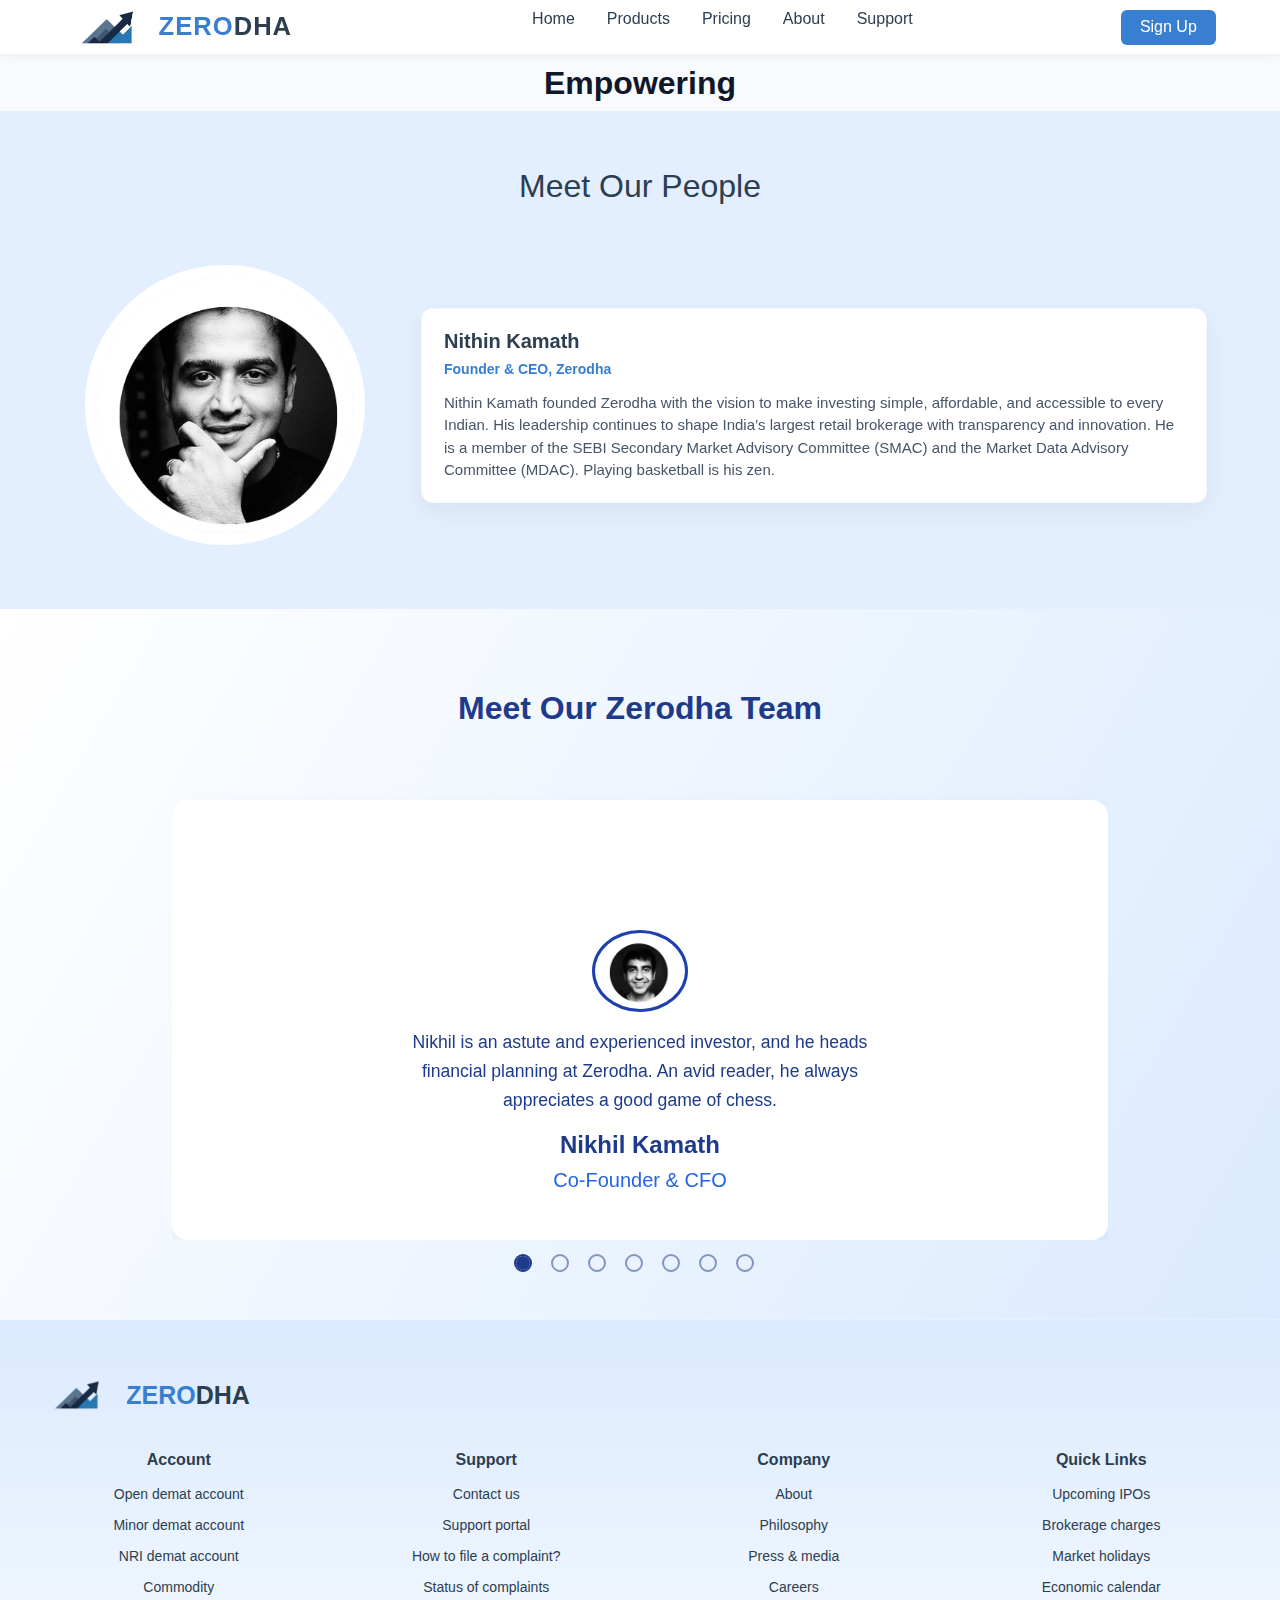
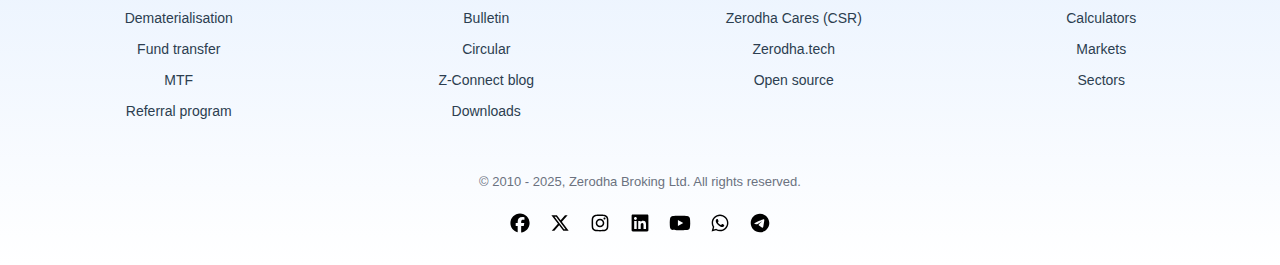
<file: Zerodha_redesign/about.html>
<!DOCTYPE html>
<html lang="en">
<head>
  <meta charset="UTF-8" />
  <meta name="viewport" content="width=device-width, initial-scale=1.0" />
  <title>Zerodha Clone</title>
  <link rel="icon" type="image/png" href="images/zerodha_logo_2.png">


  <!-- Bootstrap CSS -->
<link href="https://cdn.jsdelivr.net/npm/bootstrap@5.3.3/dist/css/bootstrap.min.css" rel="stylesheet">


  <!-- CSS -->
  <link rel="stylesheet" href="style/style.css" />

  <!-- AOS Library -->
  <link rel="stylesheet" href="https://unpkg.com/aos@next/dist/aos.css" />
</head>
<body>

  <!-- ===== HEADER ===== -->
  <header>
    <div class="container nav">
      <div class="logo">
      <img src="images/zerodha_logo.png" alt="My Logo">
  <h2><span class="blue">ZERO</span><span class="dark">DHA</span></h2></div>
      
      <nav>
        <ul>
          <li><a href="index.html">Home</a></li>
          <li><a href="products.html">Products</a></li>
          <li><a href="pricing.html">Pricing</a></li>
          <li><a href="about.html">About</a></li>
          <li><a href="#">Support</a></li>
        </ul>
      </nav>
      <a href="signup.html">
      <button class="signup-btn"> Sign Up </button>
      </a>
    </div>
  </header>

  <section class="about-header text-center">
    <h1 class="typewriter-text"></h1>
  </section>

  <!-- ===== Founder section (place AFTER the typewriter block) ===== -->
<section id="founder-section" class="about-founder-section" aria-labelledby="founder-heading">
    <div class="about-founder-wrapper">
  
      <!-- Heading placed at top (below typewriter) -->
      <!-- <div class="about-founder-heading">
        <h2 id="founder-heading">Meet Our People</h2>
      </div> -->

      <div class="right-card">
        <h2>Meet Our People</h2>
      </div>
      
  
      <!-- Row: left = image, right = founder card -->
      <div class="about-founder-row">
        <!-- Left: Image -->
        <div class="about-founder-photo" data-aos="fade-right">
          <!-- keep your original circular image if you prefer -->
          <img src="images/founder.png" alt="Founder photo of Nithin Kamath" class="about-founder-photo__img">
        </div>
  
        <!-- Right: Card -->
        <div class="about-founder-info" data-aos="fade-left">
          <div class="about-founder-card">
            <h3 class="about-founder-card__name">Nithin Kamath</h3>
            <p class="about-founder-card__role">Founder &amp; CEO, Zerodha</p>
            <p class="about-founder-card__bio">
              Nithin Kamath founded Zerodha with the vision to make investing simple,
              affordable, and accessible to every Indian. His leadership continues
              to shape India’s largest retail brokerage with transparency and innovation.
              He is a member of the SEBI Secondary Market Advisory Committee (SMAC) and the Market Data Advisory Committee (MDAC). Playing basketball is his zen.
            </p>
          </div>
        </div>
      </div>
    </div>
  </section>

  <!-- Zerodha Team Introduction Section -->
<section id="zerodha-team">
    <div class="wrapper zerodha-team-section">
      <div class="container text-center">
        <div class="text-center pb-4">
          <h2>Meet Our Zerodha Team</h2>
        </div>
        <div class="row">
          <div class="col-sm-12 col-lg-10 offset-lg-1">
            <div id="teamCarousel" class="carousel slide" data-bs-ride="false">
              <div class="carousel-indicators">
                <button type="button" data-bs-target="#teamCarousel" data-bs-slide-to="0" class="active" aria-current="true" aria-label="Member 1"></button>
                <button type="button" data-bs-target="#teamCarousel" data-bs-slide-to="1" aria-label="Member 2"></button>
                <button type="button" data-bs-target="#teamCarousel" data-bs-slide-to="2" aria-label="Member 3"></button>
                <button type="button" data-bs-target="#teamCarousel" data-bs-slide-to="3" aria-label="Member 4"></button>
                <button type="button" data-bs-target="#teamCarousel" data-bs-slide-to="4" aria-label="Member 5"></button>
                <button type="button" data-bs-target="#teamCarousel" data-bs-slide-to="5" aria-label="Member 6"></button>
                <button type="button" data-bs-target="#teamCarousel" data-bs-slide-to="6" aria-label="Member 7"></button>
              </div>
  
              <div class="carousel-inner">
  
                <!-- Member 1 -->
                <div class="carousel-item active">
                  <div class="carousel-caption">
                    <img src="images/nikhilkamath.png" alt="Member 1">
                    <p>Nikhil is an astute and experienced investor, and he heads financial planning at Zerodha. An avid reader, he always appreciates a good game of chess.</p>
                    <h4>Nikhil Kamath</h4>
                    <h5>Co-Founder & CFO</h5>
                  </div>
                </div>
  
                <!-- Member 2 -->
                <div class="carousel-item">
                  <div class="carousel-caption">
                    <img src="images/kailashnadh.png" alt="Member 2">
                    <p>Kailash has a PhD in Artificial Intelligence & Computational Linguistics, and is the brain behind all our technology and products. He has been a developer from his adolescence and continues to write code every day.</p>
                    <h4>Dr.Kailash Nadh</h4>
                    <h5>CTO</h5>
                  </div>
                </div>
  
                <!-- Member 3 -->
                <div class="carousel-item">
                  <div class="carousel-caption">
                    <img src="images/venumadhav.png" alt="Member 3">
                    <p>Venu is the backbone of Zerodha taking care of operations and ensuring that we are compliant to rules and regulations. He has over a dozen certifications in financial markets and is also proficient in technical analysis. Workouts, cycling, and adventuring is what he does outside of Zerodha.</p>
                    <h4>Venu Madhav</h4>
                    <h5>COO</h5>
                  </div>
                </div>
  
                <!-- Member 4 -->
                <div class="carousel-item">
                  <div class="carousel-caption">
                    <img src="images/hanandelvi.png" alt="Member 4">
                    <p>We take pride in the way we support our clients, and Hanan is responsible for this with his never ending flow of energy. He is the man behind many of our support initiatives that have helped us stay ahead of the game. A free thinker, Hanan can be seen posing as one in his free time.</p>
                    <h4>Hanan Delvi</h4>
                    <h5>CCO</h5>
                  </div>
                </div>
  
                <!-- Member 5 -->
                <div class="carousel-item">
                  <div class="carousel-caption">
                    <img src="images/seemapatil.png" alt="Member 5">
                    <p>Seema who has lead the quality team since the beginning of Zerodha, is now a director. She is an extremely disciplined fitness enthusiast.</p>
                    <h4>Seema Patil</h4>
                    <h5>Director</h5>
                  </div>
                </div>
  
                <!-- Member 6 -->
                <div class="carousel-item">
                  <div class="carousel-caption">
                    <img src="images/karthikrangappa.png" alt="Member 6">
                    <p>Bridges finance and technology by ensuring regulatory compliance while optimizing business performance.</p>
                    <h4>Kartik Rangappa</h4>
                    <h5>Chief of Education</h5>
                  </div>
                </div>
  
                <!-- Member 7 -->
                <div class="carousel-item">
                  <div class="carousel-caption">
                    <img src="images/austinprakesh.png" alt="Member 7">
                    <p>Always experimenting with new ideas to enhance user engagement and simplify communication through data insights.</p>
                    <h4>Austin Prakesh</h4>
                    <h5>Director Strategy</h5>
                  </div>
                </div>
  
              </div>
            </div>
          </div>
        </div>
      </div>
    </div>
  </section>
  
  
  

  <footer class="footer">
    <div class="footer-top">
      <div class="brand">
        <img src="images/zerodha_logo.png" alt="Personal Logo" class="brand-logo" />
        <h1 class="brand-name"><span class="zero">ZERO</span><span class="dha">DHA</span></h1>
      </div>
      <div class="footer-grid">
        <div class="footer-col">
          <h3>Account</h3>
          <ul>
            <li>Open demat account</li>
            <li>Minor demat account</li>
            <li>NRI demat account</li>
            <li>Commodity</li>
            <li>Dematerialisation</li>
            <li>Fund transfer</li>
            <li>MTF</li>
            <li>Referral program</li>
          </ul>
        </div>
        <div class="footer-col">
          <h3>Support</h3>
          <ul>
            <li>Contact us</li>
            <li>Support portal</li>
            <li>How to file a complaint?</li>
            <li>Status of complaints</li>
            <li>Bulletin</li>
            <li>Circular</li>
            <li>Z-Connect blog</li>
            <li>Downloads</li>
          </ul>
        </div>
        <div class="footer-col">
          <h3>Company</h3>
          <ul>
            <li>About</li>
            <li>Philosophy</li>
            <li>Press & media</li>
            <li>Careers</li>
            <li>Zerodha Cares (CSR)</li>
            <li>Zerodha.tech</li>
            <li>Open source</li>
          </ul>
        </div>
        <div class="footer-col">
          <h3>Quick Links</h3>
          <ul>
            <li>Upcoming IPOs</li>
            <li>Brokerage charges</li>
            <li>Market holidays</li>
            <li>Economic calendar</li>
            <li>Calculators</li>
            <li>Markets</li>
            <li>Sectors</li>
          </ul>
        </div>
      </div>
    </div>
    <div class="footer-bottom">
      <p>&copy; 2010 - 2025, Zerodha Broking Ltd. All rights reserved.</p>
      <div class="social-icons">
        <a href="#"><img src="icons/facebook.svg" alt="Facebook" /></a>
        <a href="#"><img src="icons/x-twitter.svg" alt="Twitter" /></a>
        <a href="#"><img src="icons/instagram.svg" alt="Instagram" /></a>
        <a href="#"><img src="icons/linkedin.svg" alt="LinkedIn" /></a>
        <a href="#"><img src="icons/youtube.svg" alt="YouTube" /></a>
        <a href="#"><img src="icons/whatsapp.svg" alt="Whatsapp"/></a>
        <a href="#"><img src="icons/telegram.svg" alt="Telegram"/></a>
      </div>
      
    </div>
  </footer>
  

  <!-- JS -->
  <!-- <script src="https://cdnjs.cloudflare.com/ajax/libs/gsap/3.12.5/gsap.min.js"></script>
  <script src="https://cdnjs.cloudflare.com/ajax/libs/gsap/3.12.5/ScrollTrigger.min.js"></script> -->
  <script src="https://unpkg.com/aos@next/dist/aos.js"></script>
  <!-- <script src="https://cdn.jsdelivr.net/npm/chart.js"></script> -->
  <script src="js/script.js"></script>
  <script>AOS.init();</script>

  <script>
    const text = "Empowering every Indian investor, one trade at a time.";
    const el = document.querySelector(".typewriter-text");
    let i = 0;
  
    function type() {
      if (i < text.length) {
        el.textContent = text.substring(0, i + 1);
        i++;
        setTimeout(type, 80); // typing speed
      } else {
        // once typing completes, pause for a while, then restart
        setTimeout(() => {
          el.textContent = "";
          i = 0;
          type();
        }, 2500); // how long sentence stays visible
      }
    }
  
    type();
  </script>

  <!-- Include Swiper JS -->
<link
rel="stylesheet"
href="https://cdn.jsdelivr.net/npm/swiper@10/swiper-bundle.min.css"
/>
<script src="https://cdn.jsdelivr.net/npm/swiper@10/swiper-bundle.min.js"></script>

<script>
const swiper = new Swiper('.swiper', {
  slidesPerView: 3,      // number of members visible
  spaceBetween: 30,
  loop: true,
  centeredSlides: true,
  pagination: {
    el: '.swiper-pagination',
    clickable: true,
  },
  navigation: {
    nextEl: '.swiper-button-next',
    prevEl: '.swiper-button-prev',
  },
  breakpoints: {
    0: { slidesPerView: 1 },
    768: { slidesPerView: 2 },
    1024: { slidesPerView: 3 },
  },
});
</script>

<!-- Bootstrap JS -->
<script src="https://cdn.jsdelivr.net/npm/bootstrap@5.3.3/dist/js/bootstrap.bundle.min.js"></script>

  
  

  
  
</body>
</html>
</file>
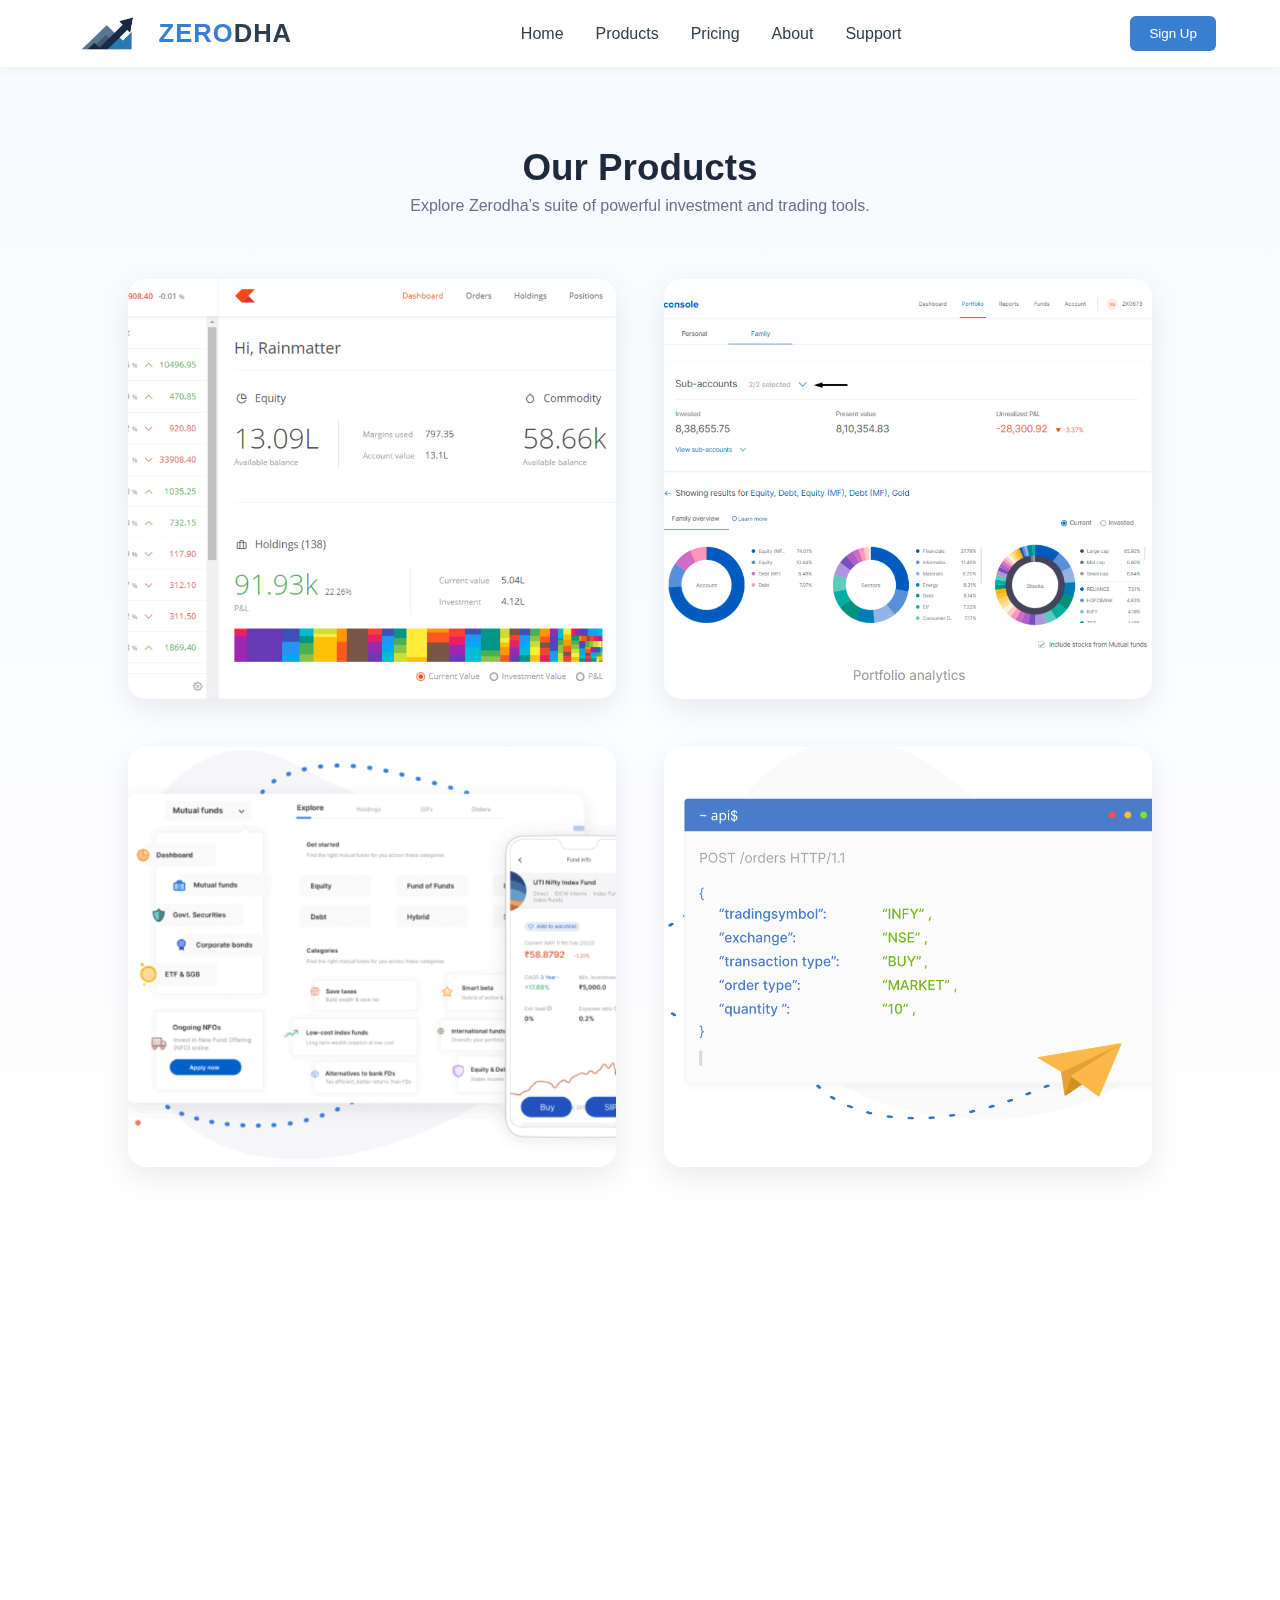
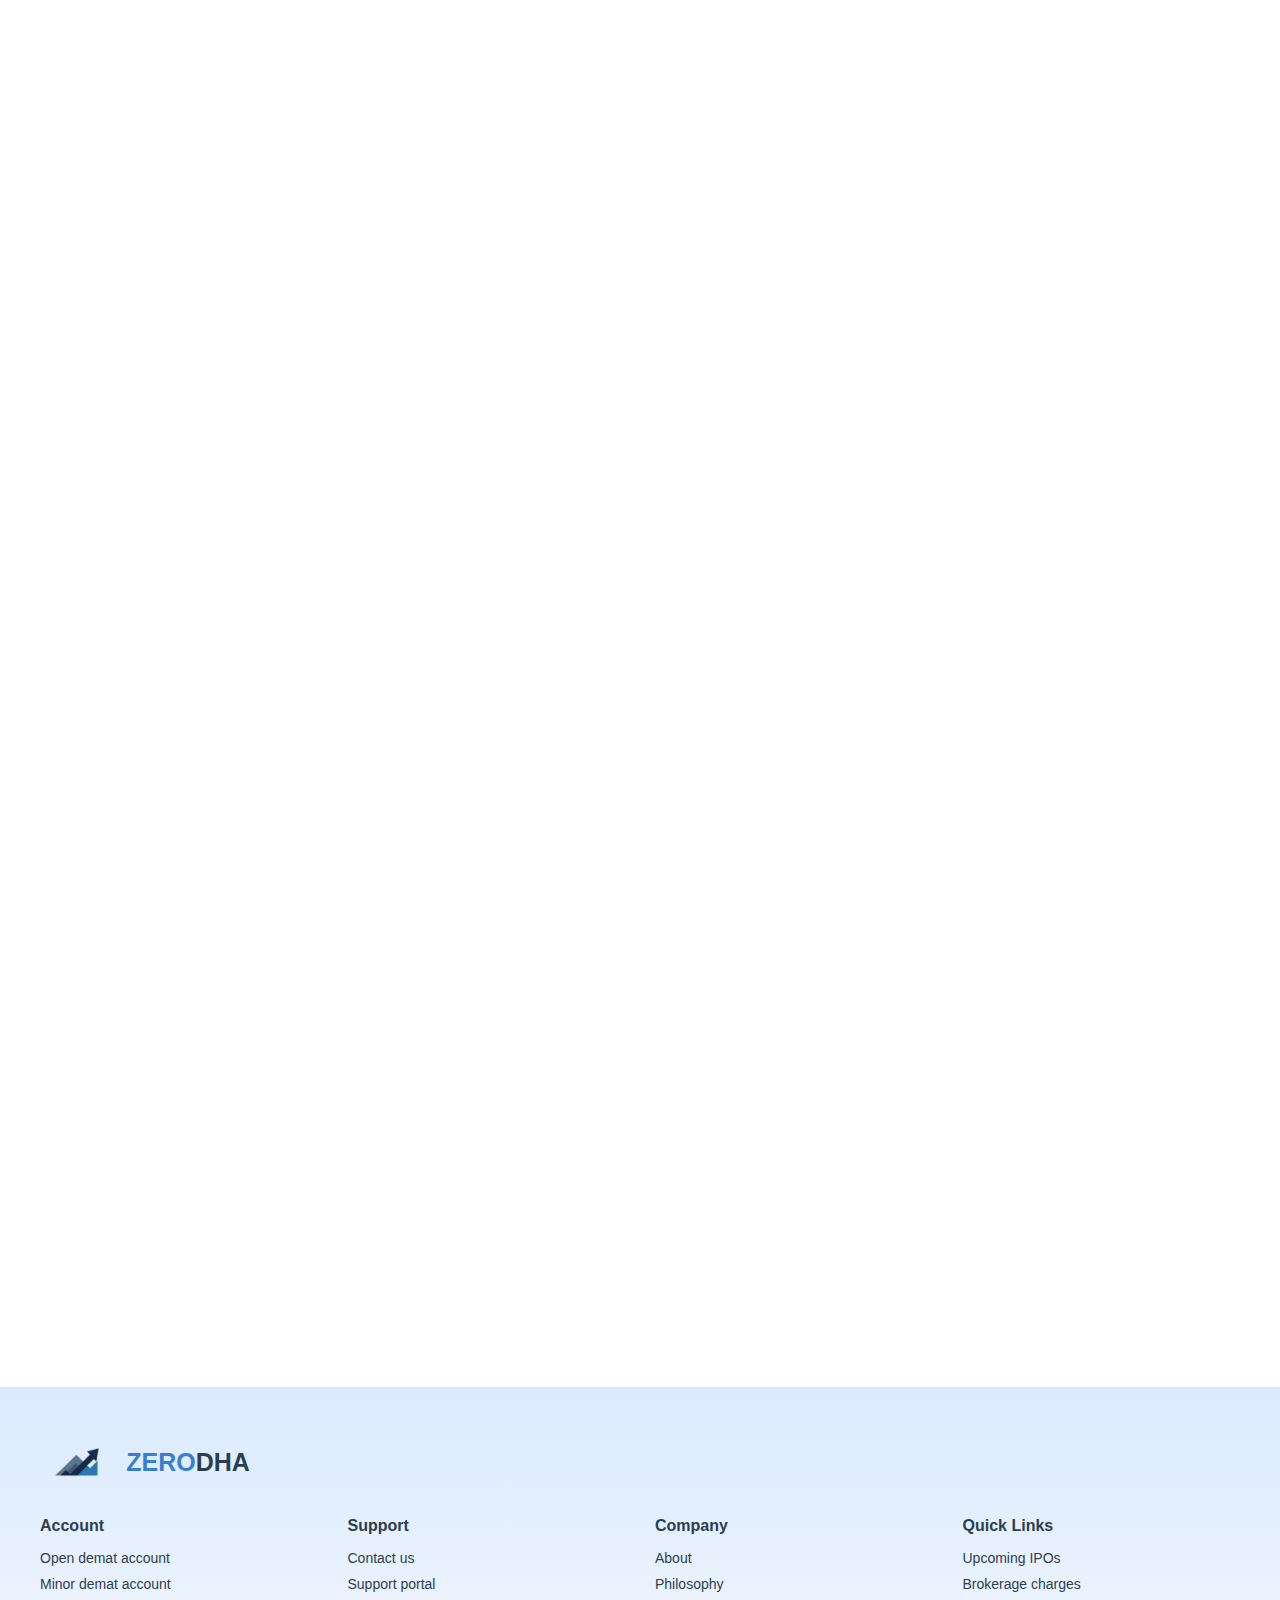
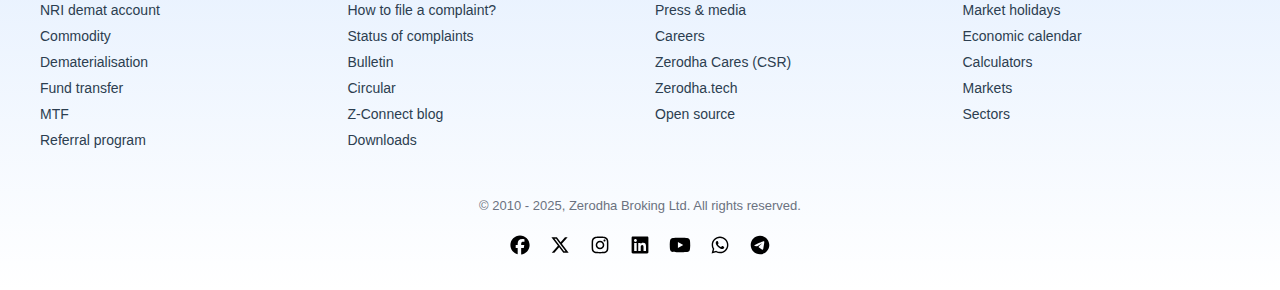
<file: Zerodha_redesign/products.html>
<!DOCTYPE html>
<html lang="en">
<head>
  <meta charset="UTF-8" />
  <meta name="viewport" content="width=device-width, initial-scale=1.0" />
  <title>Zerodha Clone</title>
  <link rel="icon" type="image/png" href="images/zerodha_logo_2.png">


  <!-- CSS -->
  <link rel="stylesheet" href="style/products.css" />

  <!-- AOS Library -->
  <link rel="stylesheet" href="https://unpkg.com/aos@next/dist/aos.css" />
</head>
<body>

  <!-- ===== HEADER ===== -->
  <header>
    <div class="container nav">
      <div class="logo">
      <img src="images/zerodha_logo.png" alt="My Logo">
  <h2><span class="blue">ZERO</span><span class="dark">DHA</span></h2></div>
      
      <nav>
        <ul>
          <li><a href="index.html">Home</a></li>
          <li><a href="products.html">Products</a></li>
          <li><a href="pricing.html">Pricing</a></li>
          <li><a href="about.html">About</a></li>
          <li><a href="#">Support</a></li>
        </ul>
      </nav>
      <a href="signup.html">
      <button class="signup-btn"> Sign Up </button>
      </a>
    </div>
  </header>

   <!-- PRODUCTS SECTION -->
   <section class="products-section" data-aos="fade-up">
    <h2 class="section-title" data-aos="fade-down">Our Products</h2>
    <p class="section-subtitle" data-aos="fade-up">Explore Zerodha’s suite of powerful investment and trading tools.</p>

    <div class="products-grid">
      <!-- PRODUCT 1: Kite -->
      <div class="product-card" data-aos="fade-right">
        <img src="images/kite.png" alt="Kite" class="product-image">
        <div class="overlay">
          <h3>Kite</h3>
          <p>Our sleek, lightning-fast trading platform for all your investment needs.</p>
          <div class="links">
            <a href="https://kite-demo.zerodha.com/dashboard">Try demo →</a>
            <a href="#">Learn more →</a>
          </div>
          <div class="stores">
            <img src="images/google-play.png" alt="Google Play">
            <img src="images/app-store.png" alt="App Store">
          </div>
        </div>
      </div>

      <!-- PRODUCT 2: Console -->
      <div class="product-card" data-aos="fade-left">
        <img src="images/console.png" alt="Console" class="product-image">
        <div class="overlay">
          <h3>Console</h3>
          <p>Gain deep insights into your portfolio with detailed reports and analytics.</p>
          <div class="links">
            
            <a href="#">Learn more →</a>
          </div>
          <!-- <div class="stores">
            <img src="images/google-play.png" alt="Google Play">
            <img src="images/app-store.png" alt="App Store">
          </div> -->
        </div>
      </div>

      <!-- PRODUCT 3: Coin -->
      <div class="product-card" data-aos="fade-right">
        <img src="images/coin.png" alt="Coin" class="product-image">
        <div class="overlay">
          <h3>Coin</h3>
          <p>Invest in direct mutual funds and save on commissions right from your account.</p>
          <div class="links">
            <a href="https://coin.zerodha.com/">Coin →</a>
            
          </div>
          <div class="stores">
            <a href="https://play.google.com/store/apps/details?id=com.zerodha.coin">
              <img src="images/google-play.png" alt="Google Play">
            </a>
            <a href="https://apps.apple.com/in/app/coin-by-zerodha-mutual-funds/id1392892554">
              <img src="images/app-store.png" alt="App Store">
            </a>
          </div>
        </div>
      </div>

      <!-- PRODUCT 4: Kite Connect API -->
      <div class="product-card" data-aos="fade-left">
        <img src="images/kiteconnect.png" alt="Kite Connect" class="product-image">
        <div class="overlay">
          <h3>Kite Connect API</h3>
          <p>Build your own trading platform with our developer-friendly APIs.</p>
          <div class="links">
            <a href="#">Kite Connect →</a>
            
          </div>
          <!-- <div class="stores">
            <img src="images/google-play.png" alt="Google Play">
            <img src="images/app-store.png" alt="App Store">
          </div> -->
        </div>
      </div>
    </div>

    <!-- Explore Button -->
    <div class="explore-btn" data-aos="zoom-in">
      <a href="#">Explore Investment offerings</a>
    </div>
  </section>

  <!-- ===== VARSITY APP SECTION ===== -->
<section class="varsity-section" data-aos="fade-up">
    <div class="varsity-container">
      <div class="varsity-image" data-aos="fade-right">
        <img src="images/varsity_app.png" alt="Varsity App">
      </div>
      <div class="varsity-content" data-aos="fade-left">
        <h2>Varsity mobile learn stock market on the go</h2>
        <p>
          Varsity, the most popular stock market education platform in India, is now available on the go.  
          Learn everything about trading, investing, technical analysis, and more in bite-sized lessons designed for beginners and pros alike.
        </p>
        <div class="varsity-links">
        <a href="https://play.google.com/store/apps/details?id=com.zerodha.varsity">
          <img src="images/google-play.png" alt="Get it on Google Play">
        </a>
        <a href="https://apps.apple.com/in/app/varsity-by-zerodha/id1474610753">
          <img src="images/app-store.png" alt="Download on App Store">
        </a>
          
        </div>
      </div>
    </div>
  </section>

  <section class="universe-section" data-aos="fade-up">
    <div class="universe-container">
      <h2>The Zerodha Universe</h2>
      <p>
        Extend your investment and trading experience with our trusted partners   
        innovative platforms built to simplify, educate, and enhance your financial journey.
      </p>
  
      <div class="universe-grid">
        <div class="partner-card" data-aos="fade-up" data-aos-delay="100">
          <img src="images/fund_house.png" alt="Partner 1">
          <p>Our asset management venture that is creating simple and transparent index funds to help you save for your goals.</p>
        </div>
  
        <div class="partner-card" data-aos="fade-up" data-aos-delay="200">
          <img src="images/sensibull.png" alt="Partner 2">
          <p>Options trading platform that lets you create strategies, analyze positions, and examine data points like open interest, FII/DII, and more.</p>
        </div>
  
        <div class="partner-card" data-aos="fade-up" data-aos-delay="300">
          <img src="images/tijori.png" alt="Partner 3">
          <p>Investment research platform that offers detailed insights on stocks, sectors, supply chains, and more.</p>
        </div>
  
        <div class="partner-card" data-aos="fade-up" data-aos-delay="400">
          <img src="images/streak.png" alt="Partner 4">
          <p>Systematic trading platform that allows you to create and backtest strategies without coding.</p>
        </div>

        <div class="partner-card" data-aos="fade-up" data-aos-delay="400">
          <img src="images/smallcase.png" alt="Partner 5">
          <p>Thematic investing platform that helps you invest in diversified baskets of stocks on ETFs.</p>
        </div>

        <div class="partner-card" data-aos="fade-up" data-aos-delay="400">
          <img src="images/ditto.png" alt="Partner 6">
          <p>Personalized advice on life and health insurance. No spam and no mis-selling.</p>
        </div>
      </div>
    </div>
  </section>

  <footer class="footer">
    <div class="footer-top">
      <div class="brand">
        <img src="images/zerodha_logo.png" alt="Personal Logo" class="brand-logo" />
        <h1 class="brand-name"><span class="zero">ZERO</span><span class="dha">DHA</span></h1>
      </div>
      <div class="footer-grid">
        <div class="footer-col">
          <h3>Account</h3>
          <ul>
            <li>Open demat account</li>
            <li>Minor demat account</li>
            <li>NRI demat account</li>
            <li>Commodity</li>
            <li>Dematerialisation</li>
            <li>Fund transfer</li>
            <li>MTF</li>
            <li>Referral program</li>
          </ul>
        </div>
        <div class="footer-col">
          <h3>Support</h3>
          <ul>
            <li>Contact us</li>
            <li>Support portal</li>
            <li>How to file a complaint?</li>
            <li>Status of complaints</li>
            <li>Bulletin</li>
            <li>Circular</li>
            <li>Z-Connect blog</li>
            <li>Downloads</li>
          </ul>
        </div>
        <div class="footer-col">
          <h3>Company</h3>
          <ul>
            <li>About</li>
            <li>Philosophy</li>
            <li>Press & media</li>
            <li>Careers</li>
            <li>Zerodha Cares (CSR)</li>
            <li>Zerodha.tech</li>
            <li>Open source</li>
          </ul>
        </div>
        <div class="footer-col">
          <h3>Quick Links</h3>
          <ul>
            <li>Upcoming IPOs</li>
            <li>Brokerage charges</li>
            <li>Market holidays</li>
            <li>Economic calendar</li>
            <li>Calculators</li>
            <li>Markets</li>
            <li>Sectors</li>
          </ul>
        </div>
      </div>
    </div>
    <div class="footer-bottom">
      <p>&copy; 2010 - 2025, Zerodha Broking Ltd. All rights reserved.</p>
      <div class="social-icons">
        <a href="#"><img src="icons/facebook.svg" alt="Facebook" /></a>
        <a href="#"><img src="icons/x-twitter.svg" alt="Twitter" /></a>
        <a href="#"><img src="icons/instagram.svg" alt="Instagram" /></a>
        <a href="#"><img src="icons/linkedin.svg" alt="LinkedIn" /></a>
        <a href="#"><img src="icons/youtube.svg" alt="YouTube" /></a>
        <a href="#"><img src="icons/whatsapp.svg" alt="Whatsapp"/></a>
        <a href="#"><img src="icons/telegram.svg" alt="Telegram"/></a>
      </div>
      
    </div>
  </footer>
  

  <script src="https://unpkg.com/aos@2.3.1/dist/aos.js"></script>
  <script>
    AOS.init({
      duration: 900,
      once: true,
      offset: 100
    });
  </script>
  <script src="js/script.js"></script>
  </body>
  </html>
</file>
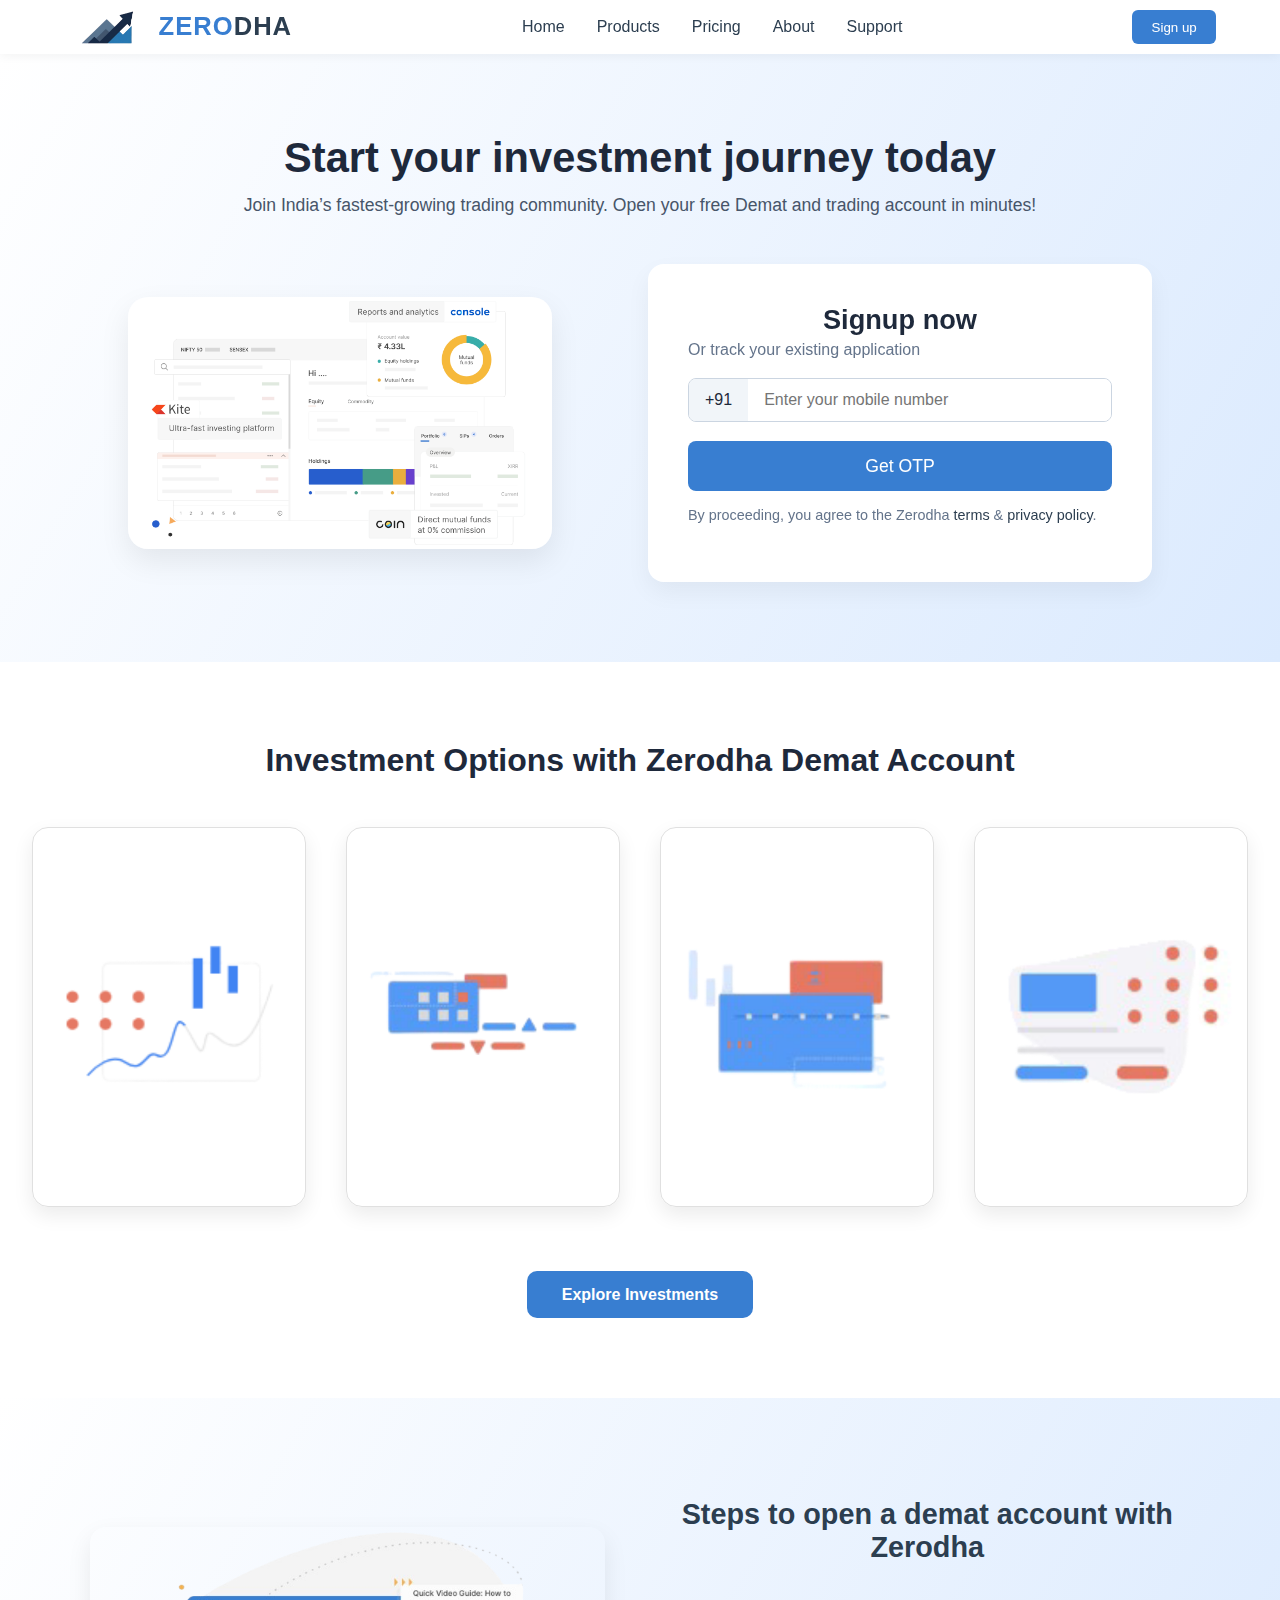
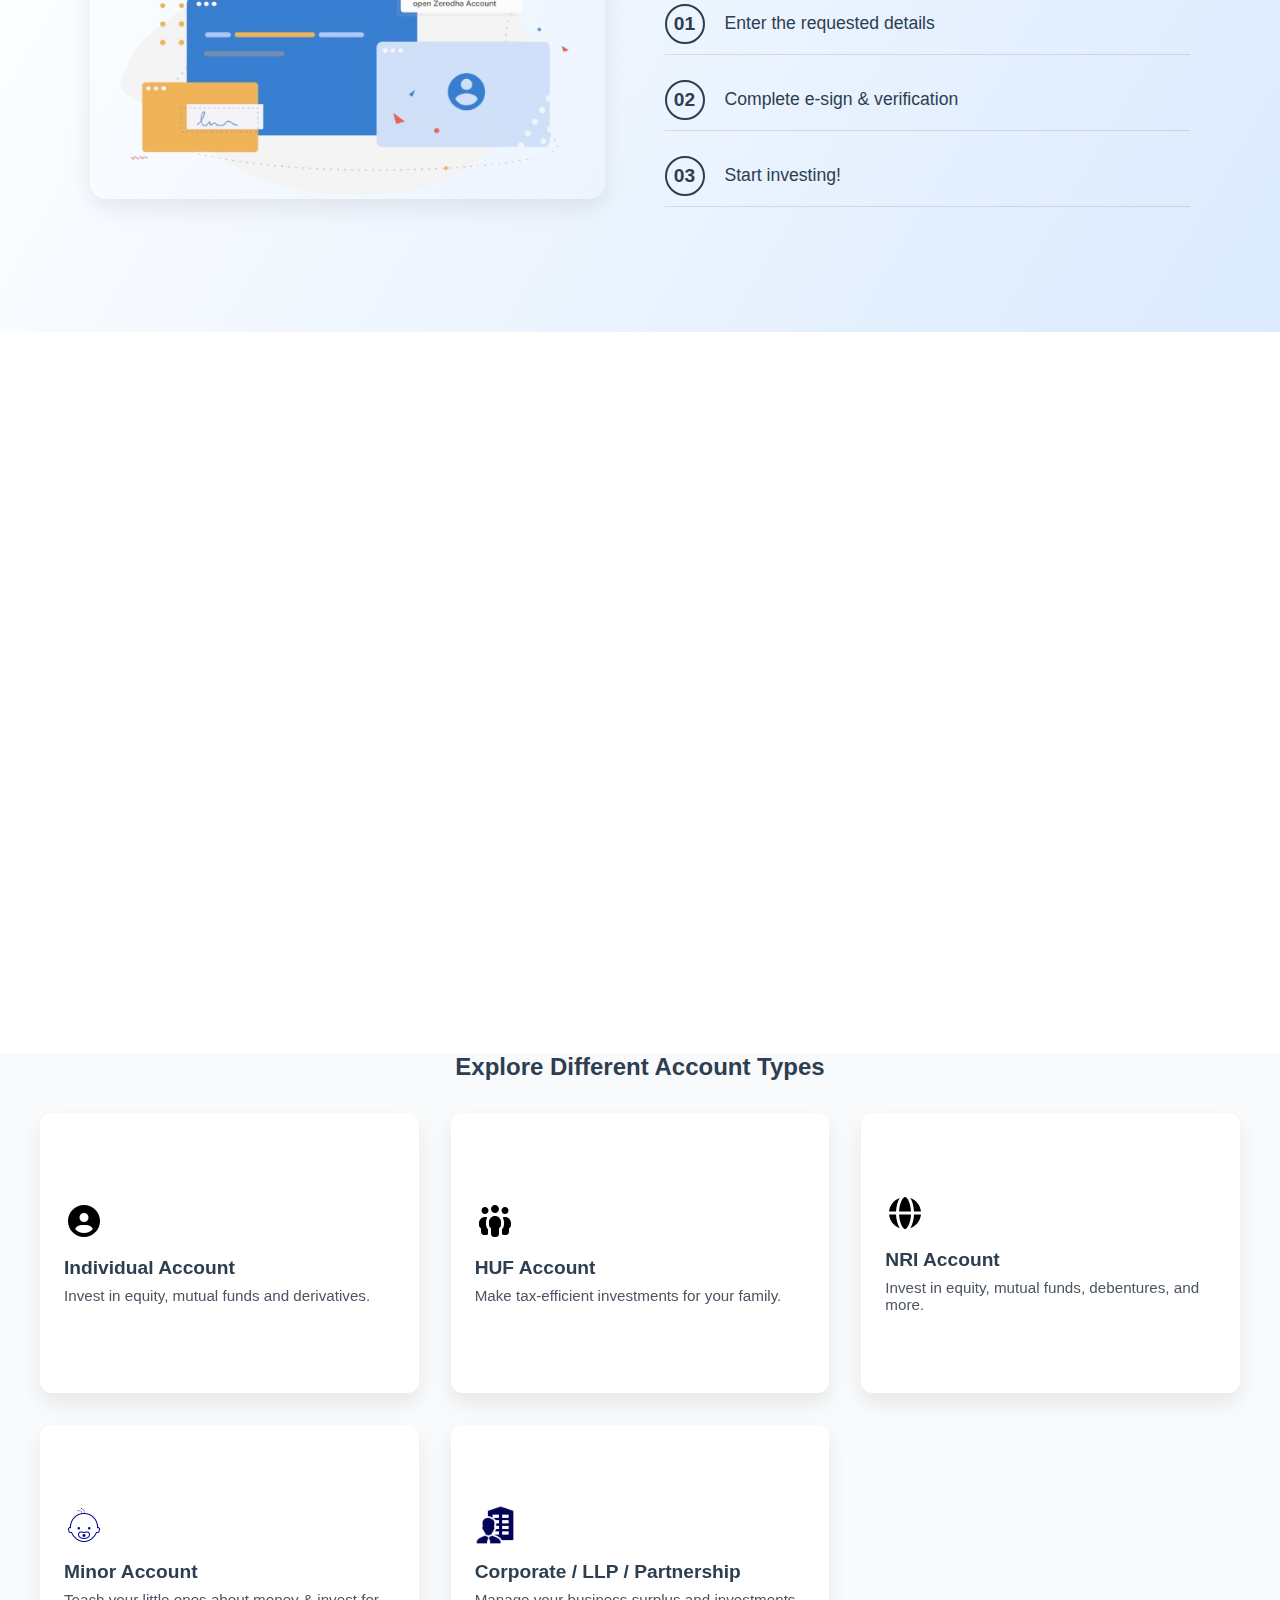
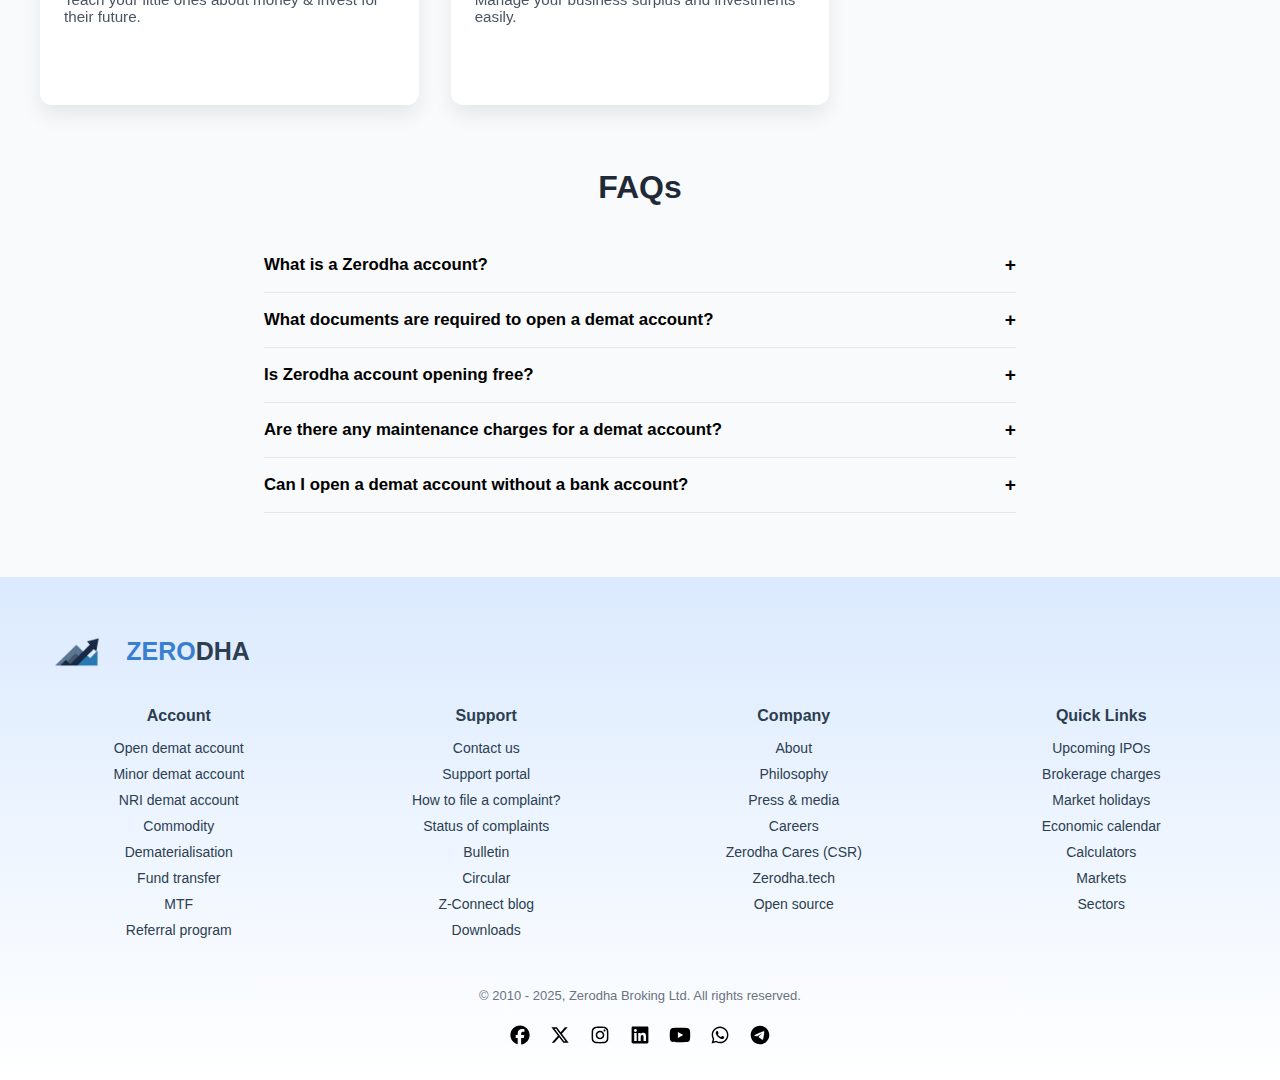
<file: Zerodha_redesign/signup.html>
<!DOCTYPE html>
<html lang="en">
<head>
  <meta charset="UTF-8" />
  <meta name="viewport" content="width=device-width, initial-scale=1.0" />
  <title>Zerodha Clone</title>
  <link rel="icon" type="image/png" href="images/zerodha_logo_2.png">


  <!-- CSS -->
  <link rel="stylesheet" href="style/style.css" />

  <!-- AOS Library -->
  <link rel="stylesheet" href="https://unpkg.com/aos@next/dist/aos.css" />
</head>
<body>

  <!-- ===== HEADER ===== -->
  <header>
    <div class="container nav">
      <div class="logo">
      <img src="images/zerodha_logo.png" alt="My Logo">
  <h2><span class="blue">ZERO</span><span class="dark">DHA</span></h2></div>
      
      <nav>
        <ul>
          <li><a href="index.html">Home</a></li>
          <li><a href="products.html">Products</a></li>
          <li><a href="pricing.html">Pricing</a></li>
          <li><a href="about.html">About</a></li>
          <li><a href="#">Support</a></li>
        </ul>
      </nav>
      <button class="signup-btn">Sign up</button>
    </div>
  </header>

  <section class="signup-hero" data-aos="fade-up">
    <div class="signup-text">
      <h2>Start your investment journey today </h2>
      <p>Join India’s fastest-growing trading community. Open your free Demat and trading account in minutes!</p>
    </div>
  
    <div class="signup-container">
      <div class="signup-left">
        <img src="images/signup-main_2.png" alt="Zerodha app preview" class="signup-img" />
      </div>
  
      <div class="signup-right" data-aos="fade-left">
        <h2>Signup now</h2>
        <p>Or track your existing application</p>
  
        <form id="signupForm">
          <div class="phone-input">
            <span class="country-code">+91</span>
            <input type="tel" id="mobileNumber" placeholder="Enter your mobile number" required />
          </div>
          <button type="submit" class="btn-primary">Get OTP</button>
        </form>
  
        <p class="terms">
          By proceeding, you agree to the Zerodha <a href="#">terms</a> & <a href="#">privacy policy</a>.
        </p>
      </div>
    </div>
  </section>
  
  <!-- ===== INVESTMENT OPTIONS SECTION ===== -->
<section class="investment-section" data-aos="fade-up">
    <h2 class="section-title">Investment Options with Zerodha Demat Account</h2>
  
    <div class="investment-grid">
      <div class="investment-card">
        <img src="images/stocks.png" alt="Stocks">
        <div class="overlay">
          <div class="overlay-text">
            <h3>Stocks</h3>
            <p>Invest in top companies and grow with the market.</p>
          </div>
        </div>
      </div>
  
      <div class="investment-card">
        <img src="images/mutualfunds.png" alt="Mutual Funds">
        <div class="overlay">
          <div class="overlay-text">
            <h3>Mutual Funds</h3>
            <p>Diversify your investments with expert-managed funds.</p>
          </div>
        </div>
      </div>
  
      <div class="investment-card">
        <img src="images/IPO.png" alt="Real Estate">
        <div class="overlay">
          <div class="overlay-text">
            <h3>IPO</h3>
            <p>Apply to the latest IPOs instantly via UPI</p>
          </div>
        </div>
      </div>
  
      <div class="investment-card">
        <img src="images/futures.png" alt="Gold">
        <div class="overlay">
          <div class="overlay-text">
            <h3>Futures & options</h3>
            <p>Hedge and mitigate market risk through simplified F&O trading</p>
          </div>
        </div>
      </div>
    </div>
  
    <div class="explore-btn-wrapper">
      <button class="explore-btn">Explore Investments</button>
    </div>
  </section>

  <section class="steps-section">
    <div class="steps-container">
      <div class="steps-image">
        <img src="images/steps.png" alt="Demat account illustration">
      </div>
  
      <div class="steps-content">
        <h2>Steps to open a demat account with Zerodha</h2>
        <div class="step-item">
          <span class="step-number">01</span>
          <p>Enter the requested details</p>
        </div>
        <div class="step-item">
          <span class="step-number">02</span>
          <p>Complete e-sign & verification</p>
        </div>
        <div class="step-item">
          <span class="step-number">03</span>
          <p>Start investing!</p>
        </div>
      </div>
    </div>
  </section>

  <section class="benefits-section" id="benefits">
    <div class="benefits-container">
      <div class="benefits-image" data-aos="fade-right">
        <img src="images/benefits.png" alt="Benefits illustration">
      </div>
  
      <div class="benefits-content" data-aos="fade-left">
        <h2>Benefits of opening a Zerodha demat account</h2>
  
        <div class="benefit" data-aos="fade-up" data-aos-delay="100">
          <h3>Unbeatable pricing</h3>
          <p>Zero charges for equity & mutual fund investments. Flat ₹20 fees for intraday and F&O trades.</p>
        </div>
  
        <div class="benefit" data-aos="fade-up" data-aos-delay="200">
          <h3>Best investing experience</h3>
          <p>Simple and intuitive trading platform with an easy-to-understand user interface.</p>
        </div>
  
        <div class="benefit" data-aos="fade-up" data-aos-delay="300">
          <h3>No spam or gimmicks</h3>
          <p>Committed to transparency — no spam, gamification, or intrusive push notifications.</p>
        </div>
  
        <div class="benefit" data-aos="fade-up" data-aos-delay="400">
          <h3>The Zerodha universe</h3>
          <p>More than just an app — gain free access to the entire ecosystem of partner products.</p>
        </div>
      </div>
    </div>
  </section>
  
  <h2>Explore Different Account Types</h2>

  <div class="card-grid">

    <!-- Individual Account -->
    <div class="card">
      <div class="card-inner">
        <div class="card-front">
          <!--  ICON PATH: Replace the src below with your actual path -->
          <img class="icon" src="icons/individual.svg" alt="Individual Account Icon">
          <h3>Individual Account</h3>
          <p>Invest in equity, mutual funds and derivatives.</p>
        </div>
        <div class="card-back">
          <ul>
            <li>Most common account type</li>
            <li>Easy KYC process</li>
            <li>Full product access</li>
          </ul>
          <a href="#" class="btn">Open Account</a>
        </div>
      </div>
    </div>

    <!-- HUF Account -->
    <div class="card">
      <div class="card-inner">
        <div class="card-front">
          <!--  ICON PATH -->
          <img class="icon" src="icons/HUF.svg" alt="HUF Account Icon">
          <h3>HUF Account</h3>
          <p>Make tax-efficient investments for your family.</p>
        </div>
        <div class="card-back">
          <ul>
            <li>Joint family investment</li>
            <li>Tax-saving potential</li>
            <li>Requires HUF deed</li>
          </ul>
          <a href="#" class="btn">Learn More</a>
        </div>
      </div>
    </div>

    <!-- NRI Account -->
    <div class="card">
      <div class="card-inner">
        <div class="card-front">
          <!--  ICON PATH -->
          <img class="icon" src="icons/NRI.svg" alt="NRI Account Icon">
          <h3>NRI Account</h3>
          <p>Invest in equity, mutual funds, debentures, and more.</p>
        </div>
        <div class="card-back">
          <ul>
            <li>Designed for NRIs</li>
            <li>Repatriable & non-repatriable</li>
            <li>Linked with NRE/NRO account</li>
          </ul>
          <a href="#" class="btn">Learn More</a>
        </div>
      </div>
    </div>

    <!-- Minor Account -->
    <div class="card">
      <div class="card-inner">
        <div class="card-front">
          <!--  ICON PATH -->
          <img class="icon" src="icons/minor.png" alt="Minor Account Icon">
          <h3>Minor Account</h3>
          <p>Teach your little ones about money & invest for their future.</p>
        </div>
        <div class="card-back">
          <ul>
            <li>Operated by guardian</li>
            <li>Education-focused</li>
            <li>Future-ready investments</li>
          </ul>
          <a href="#" class="btn">Learn More</a>
        </div>
      </div>
    </div>

    <!-- Corporate Account -->
    <div class="card">
      <div class="card-inner">
        <div class="card-front">
          <!-- ICON PATH -->
          <img class="icon" src="icons/corporate.png" alt="Corporate Account Icon">
          <h3>Corporate / LLP / Partnership</h3>
          <p>Manage your business surplus and investments easily.</p>
        </div>
        <div class="card-back">
          <ul>
            <li>Business-focused accounts</li>
            <li>Custom documentation</li>
            <li>Multi-user access</li>
          </ul>
          <a href="#" class="btn">Learn More</a>
        </div>
      </div>
    </div>

  </div>
  <section class="faq-section">
    <h2>FAQs</h2>
    <div class="faq-container">
  
      <!-- FAQ 1 -->
      <div class="faq-item">
        <button class="faq-question">
          What is a Zerodha account?
          <span class="faq-toggle-icon">+</span>
        </button>
        <div class="faq-answer">
          A Zerodha account is a combined demat and trading account that allows investors to buy, sell, and hold securities digitally.
        </div>
      </div>
  
      <!-- FAQ 2 -->
      <div class="faq-item">
        <button class="faq-question">
          What documents are required to open a demat account?
          <span class="faq-toggle-icon">+</span>
        </button>
        <div class="faq-answer">
          You'll need PAN, Aadhaar, a photograph, and a cancelled cheque or bank statement. Verification is typically completed online.
        </div>
      </div>
  
      <!-- FAQ 3 -->
      <div class="faq-item">
        <button class="faq-question">
          Is Zerodha account opening free?
          <span class="faq-toggle-icon">+</span>
        </button>
        <div class="faq-answer">
          Opening an account requires a small one-time fee. You can find exact pricing details on Zerodha’s pricing page.
        </div>
      </div>
  
      <!-- FAQ 4 -->
      <div class="faq-item">
        <button class="faq-question">
          Are there any maintenance charges for a demat account?
          <span class="faq-toggle-icon">+</span>
        </button>
        <div class="faq-answer">
          Yes, an annual maintenance charge (AMC) is applicable, generally around ₹300/year.
        </div>
      </div>
  
      <!-- FAQ 5 -->
      <div class="faq-item">
        <button class="faq-question">
          Can I open a demat account without a bank account?
          <span class="faq-toggle-icon">+</span>
        </button>
        <div class="faq-answer">
          No, a linked bank account is mandatory to open a demat/trading account with Zerodha.
        </div>
      </div>
  
    </div>
  </section>
  

  <footer class="footer">
    <div class="footer-top">
      <div class="brand">
        <img src="images/zerodha_logo.png" alt="Personal Logo" class="brand-logo" />
        <h1 class="brand-name"><span class="zero">ZERO</span><span class="dha">DHA</span></h1>
      </div>
      <div class="footer-grid">
        <div class="footer-col">
          <h3>Account</h3>
          <ul>
            <li>Open demat account</li>
            <li>Minor demat account</li>
            <li>NRI demat account</li>
            <li>Commodity</li>
            <li>Dematerialisation</li>
            <li>Fund transfer</li>
            <li>MTF</li>
            <li>Referral program</li>
          </ul>
        </div>
        <div class="footer-col">
          <h3>Support</h3>
          <ul>
            <li>Contact us</li>
            <li>Support portal</li>
            <li>How to file a complaint?</li>
            <li>Status of complaints</li>
            <li>Bulletin</li>
            <li>Circular</li>
            <li>Z-Connect blog</li>
            <li>Downloads</li>
          </ul>
        </div>
        <div class="footer-col">
          <h3>Company</h3>
          <ul>
            <li>About</li>
            <li>Philosophy</li>
            <li>Press & media</li>
            <li>Careers</li>
            <li>Zerodha Cares (CSR)</li>
            <li>Zerodha.tech</li>
            <li>Open source</li>
          </ul>
        </div>
        <div class="footer-col">
          <h3>Quick Links</h3>
          <ul>
            <li>Upcoming IPOs</li>
            <li>Brokerage charges</li>
            <li>Market holidays</li>
            <li>Economic calendar</li>
            <li>Calculators</li>
            <li>Markets</li>
            <li>Sectors</li>
          </ul>
        </div>
      </div>
    </div>
    <div class="footer-bottom">
      <p>&copy; 2010 - 2025, Zerodha Broking Ltd. All rights reserved.</p>
      <div class="social-icons">
        <a href="#"><img src="icons/facebook.svg" alt="Facebook" /></a>
        <a href="#"><img src="icons/x-twitter.svg" alt="Twitter" /></a>
        <a href="#"><img src="icons/instagram.svg" alt="Instagram" /></a>
        <a href="#"><img src="icons/linkedin.svg" alt="LinkedIn" /></a>
        <a href="#"><img src="icons/youtube.svg" alt="YouTube" /></a>
        <a href="#"><img src="icons/whatsapp.svg" alt="Whatsapp"/></a>
        <a href="#"><img src="icons/telegram.svg" alt="Telegram"/></a>
      </div>
      
    </div>
  </footer>

 
  <script src="https://unpkg.com/aos@next/dist/aos.js"></script>
  <script src="js/script.js"></script>
  <script>AOS.init();</script>

</body>
</html>
</file>
<file: Zerodha_redesign/style/style.css>
* {
    margin: 0;
    padding: 0;
    box-sizing: border-box;
    font-family: "Poppins", sans-serif;
  }
  
  body {
    background: #f8f9fa;
    color: #2c3e50;
  }
  
  /*  HEADER */
  header {
    background: white;
    box-shadow: 0 2px 10px rgba(0,0,0,0.05);
    position: sticky;
    top: 0;
    z-index: 100;
  }
  
  .container {
    width: 90%;
    max-width: 1200px;
    margin: auto;
  }
  
  .nav {
    display: flex;
    justify-content: space-between;
    align-items: center;
    padding: 1rem 0;
  }
  
  
   /*  LOGO */
.logo {
    display: flex;
    align-items: center;
    gap: 8px; /* spacing between logo image and text */
  }
  
  .logo img {
    height: 35px;  
    width: auto;
  }
  
  .logo h2 {
    font-size: 1.6rem;
    font-weight: 700;
    letter-spacing: 1px;
  }
  
  .logo .blue {
    color: #387ed1; /* Zerodha blue */
  }
  
  .logo .dark {
    color: #2c3e50; /* Dark grey tone */
  }
  
  
  nav ul {
    display: flex;
    gap: 2rem;
    list-style: none;
  }
  
  nav a {
    text-decoration: none;
    color: #2c3e50;
    font-weight: 500;
    transition: color 0.3s;
  }
  
  nav a:hover {
    color: #387ed1;
  }
  
  .signup-btn {
    background: #387ed1;
    color: white;
    border: none;
    padding: 0.6rem 1.2rem;
    border-radius: 6px;
    cursor: pointer;
    transition: 0.3s;
  }
  
  .signup-btn:hover {
    background: #2c3e50;
  }
  
  /* HERO SECTION */
  .hero {
    display: flex;
    align-items: center;
    justify-content: space-between;
    padding: 5rem 10%;
    background: linear-gradient(120deg, #ffffff, #dbeafe);
  }
  
  .hero-content {
    max-width: 45%;
  }
  
  .hero-content h1 {
    font-size: 3rem;
    margin-bottom: 1rem;
  }
  
  .hero-content p {
    font-size: 1.2rem;
    margin-bottom: 2rem;
  }
  
  .cta-btn {
    background: #387ed1;
    color: white;
    border: none;
    padding: 0.8rem 2rem;
    border-radius: 8px;
    font-size: 1rem;
    cursor: pointer;
    transition: 0.3s;
  }
  
  .cta-btn:hover {
    background: #2c3e50;
  }
  
  .hero-image img {
    width: 650px;
    border-radius: 12px;
    box-shadow: 0 4px 20px rgba(0,0,0,0.1);
  }
  
  /* GRAPH SECTION */
  .graph-section {
    text-align: center;
    padding: 4rem 0;
    
    
  }
  
  .graph-section h2 {
    font-size: 2rem;
    margin-bottom: 2rem;
    background: linear-gradient(120 deg, #dbeafe #ffffff);
  }
  
  .chart-container {
    width: 80%;
    max-width: 700px;
    margin: auto;
  }
  
  /* FOOTER */
  footer {
    text-align: center;
    padding: 1.5rem 0;
    background: #f8f9fa;
    color: #555;
    font-size: 0.9rem;
  }

  /* TRUST SECTION */
.trust-section {
    /* background: #f8f9fa; */
    padding: 5rem 10%;
    background: linear-gradient(120deg, #ffffff, #dbeafe);
  }
  
  .trust-container {
    display: flex;
    align-items: center;
    justify-content: space-between;
    gap: 3rem;
    flex-wrap: wrap;
  }
  
  .trust-content {
    flex: 1;
    min-width: 300px;
  }
  
  .trust-content h2 {
    font-size: 2rem;
    color: #2c3e50;
    margin-bottom: 2rem;
  }
  
  .trust-cards {
    display: grid;
    grid-template-columns: 1fr 1fr;
    gap: 1.5rem;
  }
  
  .trust-card {
    background: #ffffff;
    padding: 1.5rem;
    border-radius: 12px;
    box-shadow: 0 2px 10px rgba(0, 0, 0, 0.05);
    border: 1px solid #e9ecef;
    transition: all 0.3s ease;
  }
  
  .trust-card:hover {
    transform: translateY(-8px);
    box-shadow: 0 6px 20px rgba(4, 26, 53, 0.2);
  }
  
  .trust-card h3 {
    color: #387ed1;
    margin-bottom: 0.8rem;
    font-size: 1.1rem;
  }
  
  .trust-card p {
    color: #2c3e50;
    font-size: 0.95rem;
    line-height: 1.5;
  }
  
  .trust-card a {
    color: #387ed1;
    text-decoration: none;
    font-weight: 500;
  }
  
  .trust-card a:hover {
    text-decoration: underline;
  }
  
  /* Image section */
  .trust-image {
    flex: 1;
    text-align: center;
  }
  
  .trust-image img {
    width: 100%;
    max-width: 500px;
    border-radius: 12px;
    box-shadow: 0 4px 20px rgba(0,0,0,0.1);
  }
  
  /* Links */
  .trust-links {
    margin-top: 2rem;
    display: flex;
    gap: 2rem;
  }
  
  .btn-link {
    color: #387ed1;
    font-weight: 600;
    text-decoration: none;
    transition: 0.3s;
  }
  
  .btn-link:hover {
    color: #2c3e50;
    text-decoration: underline;
  }
  .press-section {
    background: #ffffff;
    padding: 3rem 0 2rem;
    border-top: 1px solid #f1f3f5;
    overflow: hidden;
  }
  
  .press-section .section-title {
    color: #2c3e50;
    text-align: center;
    font-family: 'Times New Roman', Times, serif;
    font-size: 1.5rem;
    margin-bottom: 0.90rem;
    font-weight: 800;
  }
  
  .press-logos-wrapper {
    overflow: hidden;
    position: relative;
  }
  
  .press-logos {
    display: flex;
    gap: 5rem;
    white-space: nowrap;
    will-change: transform;
  }
  
  .press-logos img {
    max-height: 36px;
    width: auto;
    filter: grayscale(100%);
    opacity: 0.75;
    transition: all 0.25s ease;
  }
  
  .press-logos img:hover {
    filter: none;
    opacity: 1;
    transform: translateY(-3px);
  }
  
  

/*  PRICING SECTION */
.pricing-section {
  background:linear-gradient( #dbeafe, #ffffff);
  padding: 4rem 0 6rem;
  border-top: 1px solid #f1f3f5;
}
.pricing-inner {
  display: flex;
  gap: 2.5rem;
  align-items: flex-start;
  justify-content: space-between;
  flex-wrap: wrap;
  padding: 1rem 0;
}

/* left text column */
.pricing-left {
  flex: 1 1 360px;
  min-width: 260px;
}
.pricing-title {
  color: #2c3e50;
  font-size: 1.8rem;
  margin-bottom: 1rem;
  font-weight: 700;
}
.pricing-lead {
  color: #34515f;
  line-height: 1.6;
  margin-bottom: 1rem;
}
.pricing-link {
  display: inline-block;
  color: #387ed1;
  font-weight: 600;
  text-decoration: none;
  margin-top: 0.5rem;
}

/* right numeric items */
.pricing-right {
  flex: 1 1 540px;
  min-width: 320px;
  display: flex;
  flex-direction: column;
  gap: 1.2rem;
}

 
.price-item {
  display: flex;
  align-items: center;
  gap: 1rem;
  background: linear-gradient(180deg, #ffffff, #f9fbfd);
  padding: 1rem;
  border-radius: 12px;
  border: 1px solid #eef2f6;
  box-shadow: 0 2px 10px rgba(15, 40, 70, 0.03);
  transition: transform 0.25s ease, box-shadow 0.25s ease;
}
.price-item:hover {
  transform: translateY(-6px);
  box-shadow: 0 10px 30px rgba(56, 126, 209, 0.08);
}
/* left visual area inside each item */
.price-art {
  display: grid;
  place-items: center;
  width: 86px;
  height: 86px;
  flex: 0 0 86px;
  border-radius: 12px;
  background: linear-gradient(135deg, rgba(245,158,11,0.08), rgba(245,158,11,0.02));
  position: relative;
  overflow: hidden;
}
.price-accent {
  position: absolute;
  left: 6px;
  top: 6px;
  width: 10px;
  height: 10px;
  border-radius: 50%;
  background: rgba(245,158,11,0.3);
}

/* the image used for the large number bubble */
.price-image {
  max-width: 100%;
  max-height: 72px;
  display: block;
  object-fit: contain;
  z-index: 1;
}

/* text block at right of the image */
.price-desc {
  display: flex;
  flex-direction: column;
  gap: 3px;
}
.price-sub {
  font-weight: 700;
  color: #2c3e50;
  font-size: 1rem;
}
.price-text {
  color: #5b6b74;
  font-size: 0.95rem;
  line-height: 1.15;
}

/* small screens: stack everything more tightly */
@media (max-width: 860px) {
  .pricing-inner {
    flex-direction: column;
    gap: 1.5rem;
  }
  .pricing-right {
    width: 100%;
  }
  .price-item {
    flex-direction: row;
    align-items: center;
  }
  .price-art {
    width: 68px;
    height: 68px;
    flex: 0 0 68px;
  }
  .price-image {
    max-height: 56px;
  }
  .press-logos img { max-height: 28px; }
}

/* Varsity Section */
.varsity-section {
  padding: 80px 10%;
  background: linear-gradient(135deg, #f9fbff, #eef3ff);
}

.varsity-container {
  display: flex;
  align-items: center;
  justify-content: space-between;
  gap: 60px;
  flex-wrap: wrap;
}

.varsity-text {
  flex: 1;
  min-width: 300px;
}

.varsity-text h2 {
  font-size: 2rem;
  font-weight: 700;
  color: #1c3d72;
  margin-bottom: 15px;
}

.varsity-text p {
  font-size: 1rem;
  color: #444;
  line-height: 1.7;
  margin-bottom: 10px;
}

.varsity-link {
  display: inline-block;
  color: #2563eb;
  font-weight: 600;
  text-decoration: none;
  margin: 10px 0 25px;
  transition: color 0.3s ease;
}

.varsity-link:hover {
  color: #1e40af;
}

.subtext {
  margin-top: 20px;
}

.varsity-image {
  flex: 1;
  display: flex;
  justify-content: center;
  min-width: 300px;
}

.varsity-image img {
  width: 90%;
  max-width: 480px;
  border-radius: 16px;
  box-shadow: 0 8px 25px rgba(0, 0, 0, 0.08);
  transition: transform 0.4s ease;
}

.varsity-image img:hover {
  transform: scale(1.05);
}

/* Responsive */
@media (max-width: 900px) {
  .varsity-container {
    flex-direction: column-reverse;
    text-align: center;
  }

  .varsity-image img {
    width: 80%;
  }
}

/* About Section Layout */
.about-gallery {
  display: flex;
  justify-content: space-between;
  align-items: center;
  min-height: 120vh;
  padding: 6rem 10vw;
  background: linear-gradient(to bottom, #f8faff, #ffffff);
  overflow: hidden;
}

/* Left side */
.about-left {
  flex: 1;
  position: sticky;
  top: 10vh; /* keeps it pinned while scrolling */
  display: flex;
  justify-content: center;
  align-items: center;
}

.image-stack {
  position: relative;
  width: 420px;
  height: 620px; /* ensures full image visibility */
  overflow: visible;
}

.about-photo {
  position: absolute;
  top: 0;
  left: 0;
  width: 100%;
  height: 100%;
  object-fit: contain;
  border-radius: 16px;
  box-shadow: 0 10px 30px rgba(0, 0, 0, 0.15);
}

/* Dark and Light images stacked */
.dark-photo {
  z-index: 1;
}

.light-photo {
  z-index: 2;
  /* Start fully hidden (masked from top) */
  clip-path: inset(0% 0% 100% 0%);
  transition: clip-path 0.2s ease-out;
}

/* Right side (text content) */
.about-right {
  flex: 1;
  padding-left: 5rem;
  text-align:left;
}

.about-right h2 {
  font-size: 2.5rem;
  color:#2c3e50;
  margin-bottom: 1.2rem;
  
}

.about-right p {
  color: #2c3e50;
  line-height: 1.7;
  margin-bottom: 1rem;
  font-size: 1.05rem;
  text-align: justify;
}

/*  Responsive  */
@media (max-width: 900px) {
  .about-gallery {
    flex-direction: column;
    text-align: center;
  }

  .about-left {
    position: relative;
    top: 0;
    margin-bottom: 3rem;
  }

  .about-right {
    padding-left: 0;
  }

  .image-stack {
    width: 300px;
    height: 450px;
  }
}

.footer {
  background: linear-gradient(#dbeafe, #ffffff);
  padding: 60px 30px 30px;
  font-family: 'Segoe UI', sans-serif;
  color: #2c3e50;
}

.footer-top {
  max-width: 1200px;
  margin: 0 auto;
}

.brand {
  display: flex;
  align-items: center;
  margin-bottom: 40px;
}

.brand-logo {
  height: 30px;
  margin-right: 12px;
}

.brand-name {
  font-size: 25px;
  font-weight: 700;
  margin: 0;
}

.brand-name .zero {
  color: #387ed1;
}

.brand-name .dha {
  color: #2c3e50;
}

.footer-grid {
  display: grid;
  grid-template-columns: repeat(auto-fit, minmax(200px, 1fr));
  gap: 30px;
}

.footer-col h3 {
  font-size: 16px;
  margin-bottom: 15px;
  color: #2c3e50;
  font-weight: 600;
}

.footer-col ul {
  list-style: none;
  padding: 0;
  margin: 0;
}

.footer-col ul li {
  margin-bottom: 10px;
  font-size: 14px;
  cursor: pointer;
  transition: color 0.2s ease;
}

.footer-col ul li:hover {
  color: #387ed1;
}

.footer-bottom {
  text-align: center;
  margin-top: 40px;
  font-size: 13px;
  color: #6b7280;
}
.social-icons {
  margin-top: 20px;
  display: flex;
  justify-content: center;
  gap: 16px;
}

.social-icons a img {
  width: 24px;
  height: 24px;
  transition: opacity 0.3s ease;
}

.social-icons a:hover img {
  opacity: 0.7;
}
.learn-more{
  background: #387ed1;
  color: white;
  border: none;
  padding: 0.8rem 2rem;
  border-radius: 8px;
  font-size: 1rem;
  cursor: pointer;
  transition: 0.3s;
  
}

.learn-more:hover {
  background: #2c3e50;
}

/*  Signup Page  */
.signup-hero {
  display: flex;
  flex-direction: column;
  align-items: center;
  text-align: center;
  padding: 5rem 10vw;
  background: linear-gradient(120deg,#ffffff,#dbeafe);
}

.signup-text h2 {
  font-size: 2.6rem;
  font-weight: 700;
  color: #1e293b;
  margin-bottom: 0.8rem;
}

.signup-text p {
  font-size: 1.1rem;
  color: #475569;
  margin-bottom: 3rem;
}

.signup-container {
  display: flex;
  align-items: center;
  justify-content: center;
  gap: 6rem;
  width: 100%;
  max-width: 1700px;
}

.signup-left {
  flex: 1;
  display: flex;
  justify-content: flex-end;
}

.signup-img {
  width: 100%;
  max-width: 520px;
  border-radius: 20px;
  box-shadow: 0 12px 30px rgba(0, 0, 0, 0.08);
  transition: transform 0.4s ease;
}

.signup-img:hover {
  transform: scale(1.03);
}

.signup-right {
  flex: 1;
  background: #fff;
  padding: 2.5rem;
  border-radius: 16px;
  box-shadow: 0 10px 25px rgba(0, 0, 0, 0.05);
  text-align: left;
}

.signup-right h2 {
  font-size: 1.7rem;
  color: #1e293b;
  margin-bottom: 0.3rem;
}

.signup-right p {
  color: #64748b;
  margin-bottom: 1.2rem;
}

.phone-input {
  display: flex;
  align-items: center;
  border: 1px solid #cbd5e1;
  border-radius: 8px;
  overflow: hidden;
  margin-bottom: 1.2rem;
}

.country-code {
  background: #f1f5f9;
  padding: 0.75rem 1rem;
  color: #1e293b;
  font-weight: 500;
}

#mobileNumber {
  border: none;
  padding: 0.75rem 1rem;
  width: 100%;
  outline: none;
  font-size: 1rem;
}

.btn-primary {
  background: #387ed1;
  color: white;
  border: none;
  padding: 0.9rem 1.5rem;
  width: 100%;
  font-size: 1.1rem;
  border-radius: 8px;
  cursor: pointer;
  transition: all 0.3s ease, transform 0.2s ease;
}

.btn-primary:hover {
  background: #2c3e50;
  transform: translateY(-2px);
}

.terms {
  font-size: 0.9rem;
  color: #64748b;
  margin-top: 1rem;
}

.terms a {
  color: #2c3e50;
  text-decoration: none;
}

/*  Investment Section */
.investment-section {
  background: #fff;
  padding: 5rem 2rem;
  text-align: center;
}

.investment-section .section-title {
  font-size: 2rem;
  font-weight: 700;
  color: #1e293b;
  margin-bottom: 3rem;
}

/* Grid layout */
.investment-grid {
  display: grid;
  grid-template-columns: repeat(auto-fit, minmax(260px, 1fr));
  gap: 2.5rem;
  justify-items: center;
}

/* Card base */
.investment-card {
  position: relative;
  width: 100%;
  max-width: 300px;
  height: 380px;
  overflow: hidden;
  border: 1px solid #e0e0e0;
  
  border-radius: 1rem;
  box-shadow: 0 8px 20px rgba(0,0,0,0.08);
  cursor: pointer;
  transform: translateY(0);
  transition: transform 0.4s ease;
}

/* Zig-zag effect 
.investment-card.offset {
  transform: translateY(40px);
}*/

/* Image */
.investment-card img {
  width: 100%;
  height: 100%;
  object-fit: contain;
  border-radius: inherit;
  transition: transform 0.6s ease;
}

/* Overlay (hidden flap) */
.investment-card .overlay {
  position: absolute;
  top: 0;
  left: -100%;
  width: 100%;
  height: 100%;
  background: rgba(0, 0, 0, 0.75);
  color: #fff;
  border-radius: inherit;
  display: flex;
  align-items: center;
  justify-content: center;
  transition: left 0.5s ease;
}

/* Overlay text */
.overlay-text {
  padding: 1.5rem;
  text-align: center;
}
.overlay-text h3 {
  font-size: 1.5rem;
  margin-bottom: 0.5rem;
  font-weight: 700;
}
.overlay-text p {
  font-size: 0.95rem;
  color: #e2e8f0;
  line-height: 1.4;
}

/* Hover effects */
.investment-card:hover img {
  transform: scale(1.08);
}
.investment-card:hover .overlay {
  left: 0;
}

/* Button below cards */
.explore-btn-wrapper {
  margin-top: 4rem;
}
.explore-btn {
  padding: 0.9rem 2.2rem;
  background: #387ed1;
  color: #fff;
  border: none;
  border-radius: 10px;
  font-size: 1rem;
  font-weight: 600;
  cursor: pointer;
  transition: all 0.3s ease, transform 0.3s ease;
}
.explore-btn:hover {
  background: #2c3e50;
  transform: translateY(-2px);
}

.steps-section {
  background: linear-gradient(120deg, #ffffff,#dbeafe);
  padding: 100px 0;
}

.steps-container {
  max-width: 1200px;
  margin: 0 auto;
  display: flex;
  align-items: center;
  justify-content: space-between;
  gap: 60px;
  padding: 0 50px;
}

.steps-image img {
  width: 600px;
  max-width: 100%;
  border-radius: 16px;
  box-shadow: 0 10px 25px rgba(0, 0, 0, 0.08);
}

.steps-content h2 {
  font-size: 1.8rem;
  color: #2c3e50;
  margin-bottom: 40px;
  font-weight: 600;
}

.step-item {
  display: flex;
  align-items: center;
  margin-bottom: 25px;
  border-bottom: 1px solid rgba(0, 0, 0, 0.1);
  padding-bottom: 10px;
}

.step-number {
  font-size: 1.2rem;
  color: #2c3e50;
  font-weight: 600;
  border: 2px solid #2c3e50;
  border-radius: 50%;
  width: 40px;
  height: 40px;
  display: flex;
  align-items: center;
  justify-content: center;
  margin-right: 20px;
}

.step-item p {
  color: #2c3e50;
  font-size: 1.1rem;
}

/* Responsiveness */
@media (max-width: 900px) {
  .steps-container {
    flex-direction: column;
    text-align: center;
  }

  .steps-image img {
    width: 80%;
    margin-bottom: 40px;
  }

  .step-item {
    justify-content: center;
  }
}

.benefits-section {
  /* background: linear-gradient(120deg, #ffffff, #f3e7ff); */
  background: #ffffff;
  padding: 100px 10%;
}

.benefits-container {
  display: flex;
  align-items: center;
  justify-content: space-between;
  gap: 60px;
  flex-wrap: wrap;
}

.benefits-image img {
  width: 100%;
  max-width: 450px;
  transition: transform 0.4s ease;
}

.benefits-image img:hover {
  transform: scale(1.05);
}

.benefits-content {
  flex: 1;
}

.benefits-content h2 {
  font-size: 1.8rem;
  color: #333;
  margin-bottom: 30px;
}

.benefit {
  margin-bottom: 25px;
}

.benefit h3 {
  font-size: 1.2rem;
  color: #2e2e2e;
  margin-bottom: 8px;
}

.benefit p {
  color: #555;
  font-size: 1rem;
  line-height: 1.6;
}

* {
  box-sizing: border-box;
}

body {
  font-family: 'Inter', sans-serif;
  background: #f9fafb;
  /* padding: 2rem; */
  margin: 0;
}

h2 {
  text-align: center;
  margin-bottom: 2rem;
  color: #2c3e50;
}

.card-grid {
  display: grid;
  /* grid-template-columns: repeat(auto-fit, minmax(260px, 1fr)); */
  grid-template-columns: repeat(3, 1fr);
  gap: 2rem;
  max-width: 1200px;
  margin: auto;
}

.card {
  perspective: 1000px;
}

.card-inner {
  position: relative;
  width: 100%;
  height: 280px;
  transition: transform 1s;
  transform-style: preserve-3d;
}

.card:hover .card-inner {
  transform: rotateY(180deg);
}

.card-front, .card-back {
  position: absolute;
  width: 100%;
  height: 100%;
  backface-visibility: hidden;
  border-radius: 12px;
  box-shadow: 0 10px 20px rgba(0,0,0,0.08);
  padding: 1.5rem;
  display: flex;
  flex-direction: column;
  justify-content: center;
  align-items: flex-start;
  background: #fff;
}

.card-back {
  background-color: #eef3f8;
  transform: rotateY(180deg);
}

.icon {
  width: 40px;
  height: 40px;
  margin-bottom: 1rem;
  object-fit: contain;
}

.card h3 {
  font-size: 1.2rem;
  margin-bottom: 0.5rem;
  color: #2c3e50;
}

.card p {
  font-size: 0.95rem;
  color: #4b5563;
}

.card-back ul {
  margin: 0 0 1rem 1rem;
  padding: 0;
  list-style: disc;
  font-size: 1rem;
  color: #374151;
}

.btn {
  background-color: #005db9;
  color: white;
  padding: 0.5rem 1rem;
  border: none;
  border-radius: 6px;
  text-decoration: none;
  font-size: 0.9rem;
  transition: all 0.3s;
  text-align: center;
}

.btn:hover {
  background-color: #004a99;
}

body {
  font-family: 'Inter', sans-serif;
  margin: 0;
  padding: 0;
  background-color: #f9fafb;
  color: #1a1a1a;
}

.faq-section {
  max-width: 800px;
  margin: 4rem auto;
  padding: 0 1.5rem;
}

.faq-section h2 {
  text-align: center;
  margin-bottom: 2rem;
  font-size: 2rem;
  color: #1f2937;
}

.faq-container {
  display: flex;
  flex-direction: column;
}

.faq-item {
  border-bottom: 1px solid #e5e7eb;
}

.faq-question {
  background: none;
  border: none;
  width: 100%;
  text-align: left;
  padding: 1rem 0;
  font-size: 1.05rem;
  font-weight: 600;
  position: relative;
  cursor: pointer;
  transition: color 0.3s;
  display: flex;
  justify-content: space-between;
  align-items: center;
}

.faq-question:hover {
  color: #005db9;
}

.faq-question::after {
  content: '';
  position: absolute;
  left: 0;
  bottom: 0;
  width: 0%;
  height: 2px;
  background: #005db9;
  transition: width 0.3s ease;
}

.faq-question:hover::after {
  width: 40%;
}

.faq-toggle-icon {
  font-size: 1.2rem;
  transition: transform 0.3s ease;
}

.faq-item.active .faq-toggle-icon {
  transform: rotate(45deg); /* Plus becomes minus */
}

.faq-answer {
  max-height: 0;
  overflow: hidden;
  opacity: 0;
  transition: all 0.3s ease;
  padding: 0;
  font-size: 0.95rem;
  color: #4b5563;
}

.faq-item.active .faq-answer {
  padding: 0.5rem 0 1rem;
  max-height: 500px; /* will be overridden by JS anyway */
  opacity: 1;
}

/* FIX: Navbar alignment & height */
header {
  background: white;
  position: sticky;
  top: 0;
  z-index: 1000;
}

/* Keep the existing centering but fix vertical alignment */
.nav {
  display: flex;
  justify-content: space-between;
  align-items: center; /* centers everything vertically */
  line-height: 1;
  padding-top: 0.6rem;
  padding-bottom: 0.6rem;
}

/* Ensure the logo text and image stay perfectly centered */
.logo {
  display: flex;
  align-items: center;
  gap: 8px;
}

.logo h2 {
  margin: 0;
  padding: 0;
  line-height: 1;
  diplay: flex;
  align-items: center;
}

/* Keep your text color and font style */
.logo .blue {
  color: #387ed1;
}

.logo .dark {
  color: #2c3e50;
}

.typewriter-text {
  font-size: 2rem;
  font-weight: 600;
  color: #0f172a;
  text-align: center;
  margin-top: 10px;
}
/*  About / Founder section  */
.about-founder-section {
  --deep-blue: #387ed1;
  --soft-white: #f8f9fa;
  --charcoal: #2c3e50;
  --light-gray: #e9ecef;
  --sky-tint: #dbeafe;

  font-family: 'Poppins', 'Times New Roman', sans-serif;
  background: #e3efff;
  padding: 36px 16px 56px;
}

/* wrapper to center content and limit width  */
.about-founder-wrapper {
  max-width: 1150px;
  margin: 0 auto;
  box-sizing: border-box;
}


/* row layout: left image, right card */
.about-founder-row {
  display: flex;
  align-items: center;       /* vertical center alignment */
  gap: 28px;
  justify-content: center;   /* keep centered in page */
  flex-wrap: wrap;
}

/* left photo column */
.about-founder-photo {
  flex: 0 0 320px;           
  display: flex;
  align-items: center;
  justify-content: center;
  padding: 8px;
}
.about-founder-photo__img {
  width: 280px;
  height: 280px;
  object-fit: cover;
  border-radius: 50%;        
  border: 12px solid #fff;   /* white ring so photo stands out against bg */
  background: var(--light-gray);
  display: block;
}

/* right info column */
.about-founder-info {
  flex: 1 1 520px;           /* flexible width on larger screens */
  min-width: 260px;
  display: flex;
  align-items: center;
  justify-content: center;
  padding: 8px;
}

.about-founder-card {
  width: 100%;
  background: #ffffff;
  border-radius: 12px;
  padding: 20px 22px;
  box-shadow: 0 8px 26px rgba(2,6,23,0.06);
  border: 1px solid rgba(6, 24, 70, 0.03);
}

/* text styles */
.about-founder-card__name {
  margin: 0 0 6px 0;
  color: var(--charcoal);
  font-size: 20px;
  font-weight: 700;
}
.about-founder-card__role {
  margin: 0 0 12px 0;
  color: var(--deep-blue);
  font-weight: 600;
  font-size: 14px;
}
.about-founder-card__bio {
  margin: 0;
  color: #475569;
  line-height: 1.5;
  font-size: 15px;
}

/* responsive behavior */
@media (max-width: 880px) {
  .about-founder-photo__img { width: 200px; height: 200px; border-width: 10px; }
  .about-founder-row { gap: 18px; }
  .about-founder-card { padding: 16px; }
}

@media (max-width: 560px) {
  .about-founder-row { flex-direction: column; align-items: center; text-align: center; }
  .about-founder-info { align-items: center; }
  .about-founder-card__bio { font-size: 14px; }
  .about-founder-card__role { font-size: 13px; }
}
.right-card {
  display: flex;
  justify-content: center;  /* horizontal centering */
  align-items: center;      /* vertical centering */
  text-align: center;       /* ensures the text itself is centered */
  height: 100%;             /* make sure the card has full height of the section */
  padding: 20px;            /* optional: give some breathing room */
}

/* Zerodha Team Section */
.zerodha-team-section {
  background: linear-gradient(120deg, white, #dbeafe);
  background-size: cover;
  background-position: center;
  background-repeat: no-repeat;
  padding: 5rem 0;
  color: #1e3a8a; /* Tailwind blue-900 tone for text */
}

/* Heading */
.zerodha-team-section h2 {
  color: #1e3a8a;
  font-weight: 700;
  margin-bottom: 2rem;
}

/* Carousel item (card) */
.zerodha-team-section .carousel-item {
  margin-top: 1rem;
  padding: 5rem 3rem;
  background-color: white;
  border-radius: 1rem;
  min-height: 440px;
  text-align: center;
  color: #1e3a8a;
  box-shadow: 0 8px 25px rgba(0, 0, 0, 0.05);
}

/* Member Image */
.zerodha-team-section .carousel-caption img {
  max-width: 6rem;
  border-radius: 50%;
  padding: 0.25rem;
  border: 3px solid #1e40af; /* Slightly darker blue */
  margin-bottom: 1rem;
}

/* Member Intro */
.zerodha-team-section .carousel-caption p {
  font-size: 1.1rem;
  line-height: 1.8rem;
  padding: 0 10%;
  color: #1e3a8a;
}

/* Member Name */
.zerodha-team-section .carousel-caption h4 {
  margin-top: 1rem;
  font-weight: 700;
  color: #1e3a8a;
}

/* Member Role */
.zerodha-team-section .carousel-caption h5 {
  margin-top: 0.3rem;
  font-weight: 500;
  color: #2563eb; /* blue-600 */
}

/* Dots below slider */
.zerodha-team-section .carousel-indicators {
  bottom: -3rem;
}

.zerodha-team-section .carousel-indicators button {
  width: 14px;
  height: 14px;
  border-radius: 50%;
  border: 2px solid #1e3a8a;
  background-color: transparent;
  margin-right: 1rem;
  opacity: 0.5;
  transition: all 0.3s ease;
}

.zerodha-team-section .carousel-indicators button.active {
  opacity: 1;
  background-color: #1e3a8a;
}
</file>
<file: Zerodha_redesign/style/products.css>
* {
    margin: 0;
    padding: 0;
    box-sizing: border-box;
    font-family: "Poppins", sans-serif;
  }
  
  body {
    background: #f8f9fa;
    color: #2c3e50;
  }
  
  /* ===== HEADER ===== */
  header {
    background: white;
    box-shadow: 0 2px 10px rgba(0,0,0,0.05);
    position: sticky;
    top: 0;
    z-index: 100;
  }
  
  .container {
    width: 90%;
    max-width: 1200px;
    margin: auto;
  }
  
  .nav {
    display: flex;
    justify-content: space-between;
    align-items: center;
    padding: 1rem 0;
  }
  
  /* .logo {
    font-size: 1.5rem;
    font-weight: 700;
    color: #387ed1;
  }
  
  .logo span {
    color: #2c3e50;
  } */
   /* ===== LOGO ===== */
.logo {
    display: flex;
    align-items: center;
    gap: 8px; /* spacing between logo image and text */
  }
  
  .logo img {
    height: 35px;  /* adjust size as needed */
    width: auto;
  }
  
  .logo h2 {
    font-size: 1.6rem;
    font-weight: 700;
    letter-spacing: 1px;
  }
  
  .logo .blue {
    color: #387ed1; /* Zerodha blue */
  }
  
  .logo .dark {
    color: #2c3e50; /* Dark grey tone */
  }
  
  
  nav ul {
    display: flex;
    gap: 2rem;
    list-style: none;
  }
  
  nav a {
    text-decoration: none;
    color: #2c3e50;
    font-weight: 500;
    transition: color 0.3s;
  }
  
  nav a:hover {
    color: #387ed1;
  }
  
  .signup-btn {
    background: #387ed1;
    color: white;
    border: none;
    padding: 0.6rem 1.2rem;
    border-radius: 6px;
    cursor: pointer;
    transition: 0.3s;
  }
  
  .signup-btn:hover {
    background: #2c3e50;
  }

  body {
    margin: 0;
    font-family: "Poppins", sans-serif;
    background: #ffffff;
    color: #1e293b;
    overflow-x: hidden;
  }

  /* ===== PRODUCTS SECTION ===== */
.products-section {
    text-align: center;
    padding: 5rem 10%;
    background: linear-gradient(to bottom, #f8faff, #ffffff);
  }
  
  .section-title {
    font-size: 2.3rem;
    font-weight: 700;
    color: #1e293b;
    margin-bottom: 0.5rem;
  }
  
  .section-subtitle {
    color: #64748b;
    margin-bottom: 4rem;
  }
  
  .products-grid {
    display: grid;
    grid-template-columns: repeat(auto-fit, minmax(420px, 1fr));
    gap: 3rem;
    justify-content: center;
    align-items: center;
  }
  
  /* ===== PRODUCT CARD ===== 
  .product-card {
    position: relative;
    overflow: hidden;
    border-radius: 18px;
    box-shadow: 0 10px 30px rgba(0, 0, 0, 0.08);
    cursor: pointer;
    transform: translateY(0);
    transition: transform 0.4s ease;
  }
  
  .product-card:hover {
    transform: translateY(-8px);
  }
  
  .product-image {
    width: 100%;
    height: 100%;
    object-fit: cover;
    border-radius: 18px;
    display: block;
  }*/

  /* ===== PRODUCT CARD ===== */
.product-card {
    position: relative;
    overflow: hidden;
    border-radius: 18px;
    box-shadow: 0 10px 30px rgba(0, 0, 0, 0.08);
    cursor: pointer;
    transform: translateY(0);
    transition: transform 0.4s ease;
    height: 420px; /* uniform height for all cards */
    display: flex;
    align-items: center;
    justify-content: center;
    background: #f9fafb;
  }
  
  .product-card:hover {
    transform: translateY(-8px);
  }
  
  .product-image {
    width: 100%;
    height: 100%;
    object-fit: cover; /* ensures equal fill */
    border-radius: 18px;
    display: block;
  }
  
  
  /* Overlay effect */
  .overlay {
    position: absolute;
    top: 0;
    left: -100%;
    width: 100%;
    height: 100%;
    background: rgba(0, 0, 0, 0.7);
    color: #fff;
    display: flex;
    flex-direction: column;
    justify-content: center;
    align-items: center;
    padding: 2rem;
    text-align: center;
    transition: all 0.6s ease-in-out;
  }
  
  .product-card:hover .overlay {
    left: 0;
  }
  
  .overlay h3 {
    font-size: 1.8rem;
    margin-bottom: 1rem;
  }
  
  .overlay p {
    font-size: 1rem;
    max-width: 80%;
    margin-bottom: 1.5rem;
    color: #e2e8f0;
  }
  
  .links {
    display: flex;
    gap: 1.5rem;
    margin-bottom: 1.2rem;
  }
  
  .links a {
    color: #38bdf8;
    font-weight: 500;
    text-decoration: none;
    transition: color 0.3s;
  }
  
  .links a:hover {
    color: #fff;
  }
  
  .stores img {
    height: 35px;
    width: auto;
    margin: 0 0.5rem;
    opacity: 0.9;
  }
  
  /* ===== EXPLORE BUTTON ===== */
  .explore-btn {
    margin-top: 5rem;
  }
  
  .explore-btn a {
    background: #387ed1;
    color: #fff;
    padding: 0.9rem 2rem;
    border-radius: 10px;
    text-decoration: none;
    font-weight: 600;
    transition: all 0.3s ease;
  }
  
  .explore-btn a:hover {
    background: #2c3e50;
  }

  /* ===== VARSITY APP SECTION ===== */
.varsity-section {
    background: #ffffff;
    padding: 6rem 10%;
  }
  
  .varsity-container {
    display: flex;
    align-items: center;
    justify-content: space-between;
    gap: 4rem;
    flex-wrap: wrap;
  }
  
  .varsity-image {
    flex: 1;
    text-align: center;
  }
  
  .varsity-image img {
    width: 100%;
    max-width: 500px;
    border-radius: 12px;
    box-shadow: 0 10px 25px rgba(0, 0, 0, 0.08);
  }
  
  .varsity-content {
    flex: 1;
  }
  
  .varsity-content h2 {
    font-size: 2rem;
    color: #1e293b;
    margin-bottom: 1rem;
  }
  
  
  .varsity-content p {
    font-size: 1.1rem;
    color: #475569;
    line-height: 1.7;
    margin-bottom: 2rem;
  }
  
  .varsity-links {
    display: flex;
    align-items: center;
    gap: 1.2rem;
  }
  
  .varsity-links img {
    width: 150px;
    height: auto;
    cursor: pointer;
    transition: transform 0.3s ease;
  }
  
  .varsity-links img:hover {
    transform: scale(1.05);
  }
  
  /* Responsive design */
  @media (max-width: 900px) {
    .varsity-container {
      flex-direction: column;
      text-align: center;
    }
  
    .varsity-image img {
      max-width: 380px;
      margin-bottom: 2rem;
    }
  
    .varsity-content h2 {
      font-size: 1.6rem;
    }
  }
  
  /* ===== ZERODHA UNIVERSE SECTION ===== */
.universe-section {
    /* background: #f9fafb; */
    /* background: linear-gradient(120deg,#ffffff, #dbeafe); */
    background: linear-gradient(to bottom, #f8faff, #ffffff);
    padding: 6rem 10%;
    text-align: center;
}

.universe-container h2 {
    font-size: 2.3rem;
    color: #1e293b;
    margin-bottom: 0.8rem;
}

.universe-container p {
    color: #475569;
    font-size: 1.1rem;
    max-width: 700px;
    margin: 0 auto 3rem;
    line-height: 1.6;

}

.universe-grid {
    display: grid;
    /* grid-template-columns: repeat(auto-fit, minmax(250px, 1fr)); */
    grid-template-columns: repeat(3, 1fr);
    gap: 2rem;
    justify-items: center;
    perspective: 1000px;
}

.partner-card {
    background: #ffffff;
    border-radius: 12px;
    box-shadow: 0 6px 15px rgba(0, 0, 0, 0.06);
    padding: 2rem 1.5rem;
    width: 100%;
    max-width: 300px;
    min-height: 320px; 
    display: flex;
    flex-direction: column;
    align-items: center;
    text-align: center;

    /* 3D effect setup */
    transform-style: preserve-3d;
    transition: transform 0.2s ease, box-shadow 0.3s ease;
}

/* Make card lift slightly on hover for extra depth */
.partner-card:hover {
    box-shadow: 0 15px 30px rgba(0, 0, 0, 0.15);
}

.partner-card img {
    width: 140px; /* bigger logos */
    height: auto;
    object-fit: contain;
    margin-bottom: 1rem;
}

.partner-card .partner-name {
    font-size: 1.2rem;
    font-weight: 600;
    color: #1e293b;
    margin-bottom: 0.5rem;
}

.partner-card .partner-desc {
    font-size: 1rem;
    color: #475569;
    line-height: 1.4;
}

/* Responsive adjustments */
@media (max-width: 1024px) {
    .universe-grid {
        grid-template-columns: repeat(auto-fit, minmax(220px, 1fr));
    }
    .partner-card {
        max-width: 260px;
        min-height: 300px;
    }
    .partner-card img {
        width: 120px;
    }
}

@media (max-width: 768px) {
    .universe-container h2 {
        font-size: 1.8rem;
    }
    .partner-card {
        max-width: 240px;
        min-height: 280px;
    }
    .partner-card img {
        width: 100px;
    }
}

/* footer */
.footer {
    background: linear-gradient(#dbeafe, #ffffff);
    padding: 60px 30px 30px;
    font-family: 'Segoe UI', sans-serif;
    color: #2c3e50;
  }
  
  .footer-top {
    max-width: 1200px;
    margin: 0 auto;
  }
  
  .brand {
    display: flex;
    align-items: center;
    margin-bottom: 40px;
  }
  
  .brand-logo {
    height: 30px;
    margin-right: 12px;
  }
  
  .brand-name {
    font-size: 25px;
    font-weight: 700;
    margin: 0;
  }
  
  .brand-name .zero {
    color: #387ed1;
  }
  
  .brand-name .dha {
    color: #2c3e50;
  }
  
  .footer-grid {
    display: grid;
    grid-template-columns: repeat(auto-fit, minmax(200px, 1fr));
    gap: 30px;
  }
  
  .footer-col h3 {
    font-size: 16px;
    margin-bottom: 15px;
    color: #2c3e50;
    font-weight: 600;
  }
  
  .footer-col ul {
    list-style: none;
    padding: 0;
    margin: 0;
  }
  
  .footer-col ul li {
    margin-bottom: 10px;
    font-size: 14px;
    cursor: pointer;
    transition: color 0.2s ease;
  }
  
  .footer-col ul li:hover {
    color: #387ed1;
  }
  
  .footer-bottom {
    text-align: center;
    margin-top: 40px;
    font-size: 13px;
    color: #6b7280;
  }
  .social-icons {
    margin-top: 20px;
    display: flex;
    justify-content: center;
    gap: 16px;
  }
  
  .social-icons a img {
    width: 24px;
    height: 24px;
    transition: opacity 0.3s ease;
  }
  
  .social-icons a:hover img {
    opacity: 0.7;
  }
</file>
